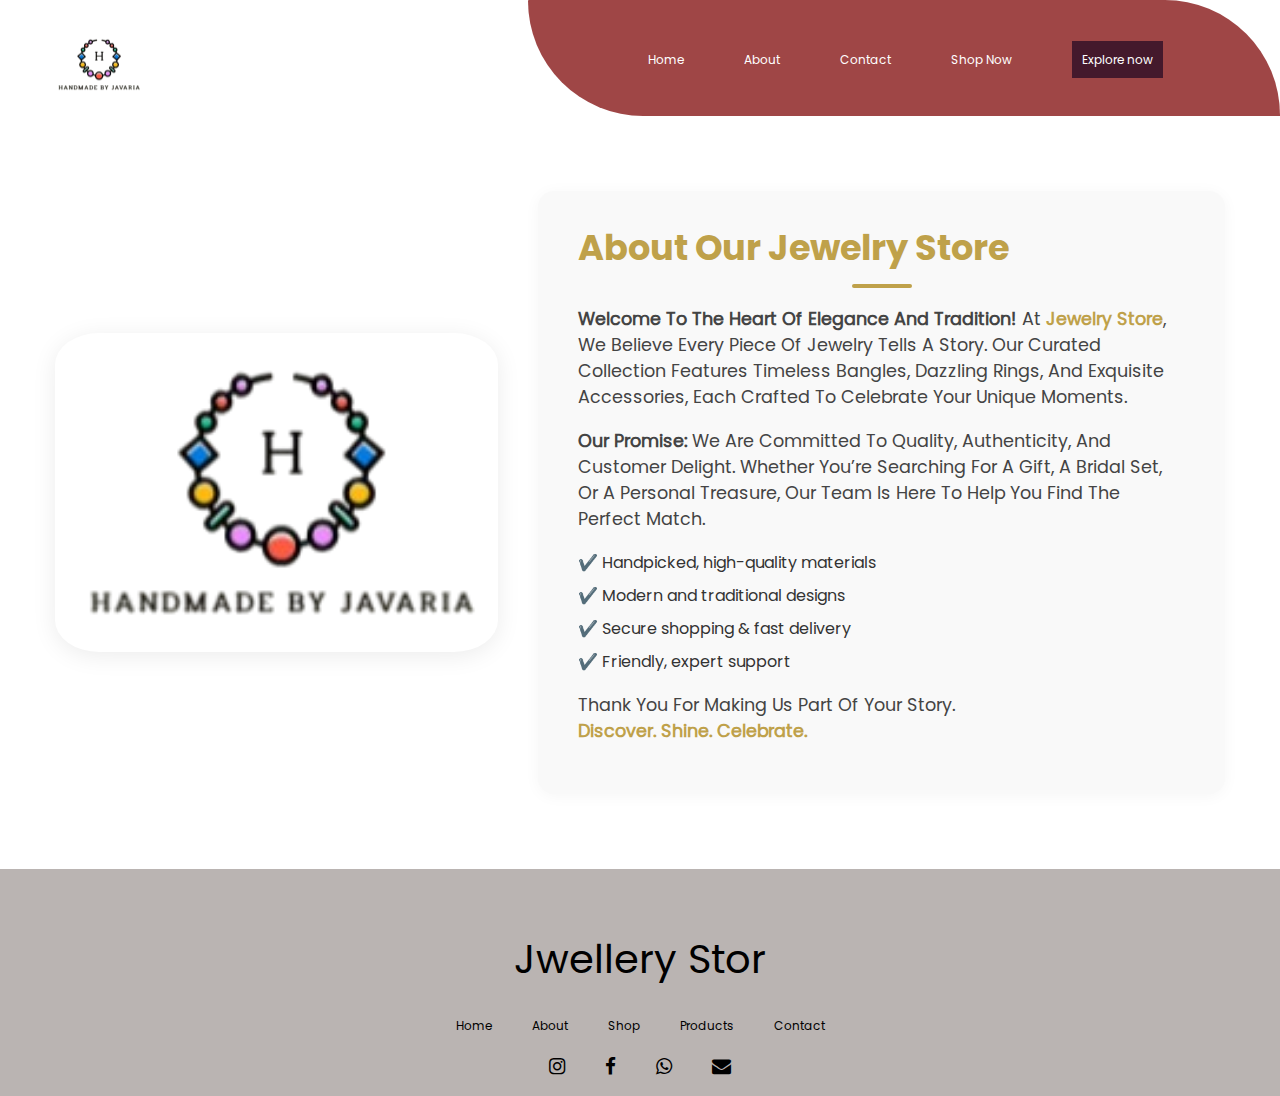
<file: about.html>
<html>
    <head>
        <meta charset="UTF-8">
        <meta name="viewport" content="width=device-width, initial-scale=1.0">
        <meta name="viewport" 
      content="width=device-width, initial-scale=1.0, maximum-scale=1.0, user-scalable=0"/>
        <title>About Us - Jewelry Store</title>
        <link rel="stylesheet" href="css/style.css">
        <link rel="stylesheet" href="css/about.css">
        <link rel="stylesheet"
            href="https://cdnjs.cloudflare.com/ajax/libs/font-awesome/4.7.0/css/font-awesome.min.css">
        <!-- Animate.css CDN -->
        <link rel="stylesheet"
            href="https://cdnjs.cloudflare.com/ajax/libs/animate.css/4.1.1/animate.min.css" />
        <link rel="stylesheet" href="css/responsive.css">

        <link rel="stylesheet"
            href="https://cdnjs.cloudflare.com/ajax/libs/animate.css/4.1.1/animate.min.css" />
    </head>
    <body>
        <header>
            <div class="contain">
                <div class="flexbox">
                    <div class="logo">
                        <div class="col-1">
                            <div class="image">
                                <img src="imgs/logo.png" alt>
                            </div>
                        </div>
                    </div>
                    <div class="col-2">
                        <nav class="flexbox">
                            <ul>
                                <li><a href="index.html">Home</a></li>
                                <li><a href="about.html">About</a></li>
                                <li><a href="contact.html">Contact</a></li>
                                <li><a href="shop.html">Shop Now</a></li>
                                <li><a href="product.html"
                                        class="button">Explore now</a></li>
                                <!-- <li><button>explorn now</button></li> -->
                            </ul>
                            <button class="burger" onclick="openburger()"><img
                                    src="imgs/burger.png" alt></li>
                        </nav>
                    </div>

                </div>
                <div class="links" id="togal">
                    <li><a href="index.html">Home</a></li>
                    <li><a href="about.html">About</a></li>
                    <li><a href="contact.html">Contact</a></li>
                    <li><a href="shop.html">Shop Now</a></li>
                    <li><a href="product.html" class="button">Explore
                            now</a></li>
                </div>
            </header>
            <script>
        function openburger() {
            var x = document.getElementById("togal");
            if (x.style.display === "block") {
                x.style.display = "none";
            } else {
                x.style.display = "block";
            }
        }
    </script>
            <section class="about-section animate__animated animate__fadeInUp">
                <div class="cointain about-flex">
                    <div
                        class="about-img animate__animated animate__fadeInLeft">
                        <img src="imgs/logo.png" alt="Jewelry Store Logo"
                            class="about-logo-img">
                    </div>
                    <div
                        class="about-content animate__animated animate__fadeInRight">
                        <h1 class="about-title">About Our Jewelry Store</h1>
                        <div class="line about-line"></div>
                        <p class="about-intro">
                            <strong>Welcome to the heart of elegance and
                                tradition!</strong> At <span
                                class="about-highlight">Jewelry Store</span>, we
                            believe every piece of jewelry tells a story. Our
                            curated collection features timeless bangles,
                            dazzling rings, and exquisite accessories, each
                            crafted to celebrate your unique moments.
                        </p>
                        <p class="about-promise">
                            <strong>Our Promise:</strong> We are committed to
                            quality, authenticity, and customer delight. Whether
                            you’re searching for a gift, a bridal set, or a
                            personal treasure, our team is here to help you find
                            the perfect match.
                        </p>
                        <ul class="about-list">
                            <li>✔️ Handpicked, high-quality materials</li>
                            <li>✔️ Modern and traditional designs</li>
                            <li>✔️ Secure shopping & fast delivery</li>
                            <li>✔️ Friendly, expert support</li>
                        </ul>
                        <p class="about-thank">
                            Thank you for making us part of your story. <br>
                            <span class="about-highlight">Discover. Shine.
                                Celebrate.</span>
                        </p>
                    </div>
                </div>
            </section>
            <section class="footer">
                <div class="heading">
                    <h1>jwellery stor</h1>
                </div>
                <div class="navlinks">
                    <nav>
                        <ul>
                            <li><a href="index.html">Home</a></li>
                            <li><a href="about.html">About</a></li>
                            <li><a href="shop.html">Shop</a></li>
                            <li><a href="product.html">Products</a></li>
                            <li><a href="contact.html">Contact</a></li>
                        </ul>
                    </nav>
                </div>
                <div class="flexbox">
                    <div class="icons"><a
                            href="https://www.instagram.com/handmade_by_javeria/"><i
                                class="fa fa-instagram"></i></a></div>
                    <div class="icons"><a
                            href="https://www.facebook.com/share/16Jv4zNBcc/"><i
                                class="fa fa-facebook"></i></a></div>
                    <div class="icons"><a href=" https://wa.me/+923470072307"><i
                                class="fa fa-whatsapp"></i></a></div>
                    <div class="icons"><a href="mailto:example@email.com"><i
                                class="fa fa-envelope"></a></i></div>
                </div>
            </section>
        </body>
    </html>
</file>
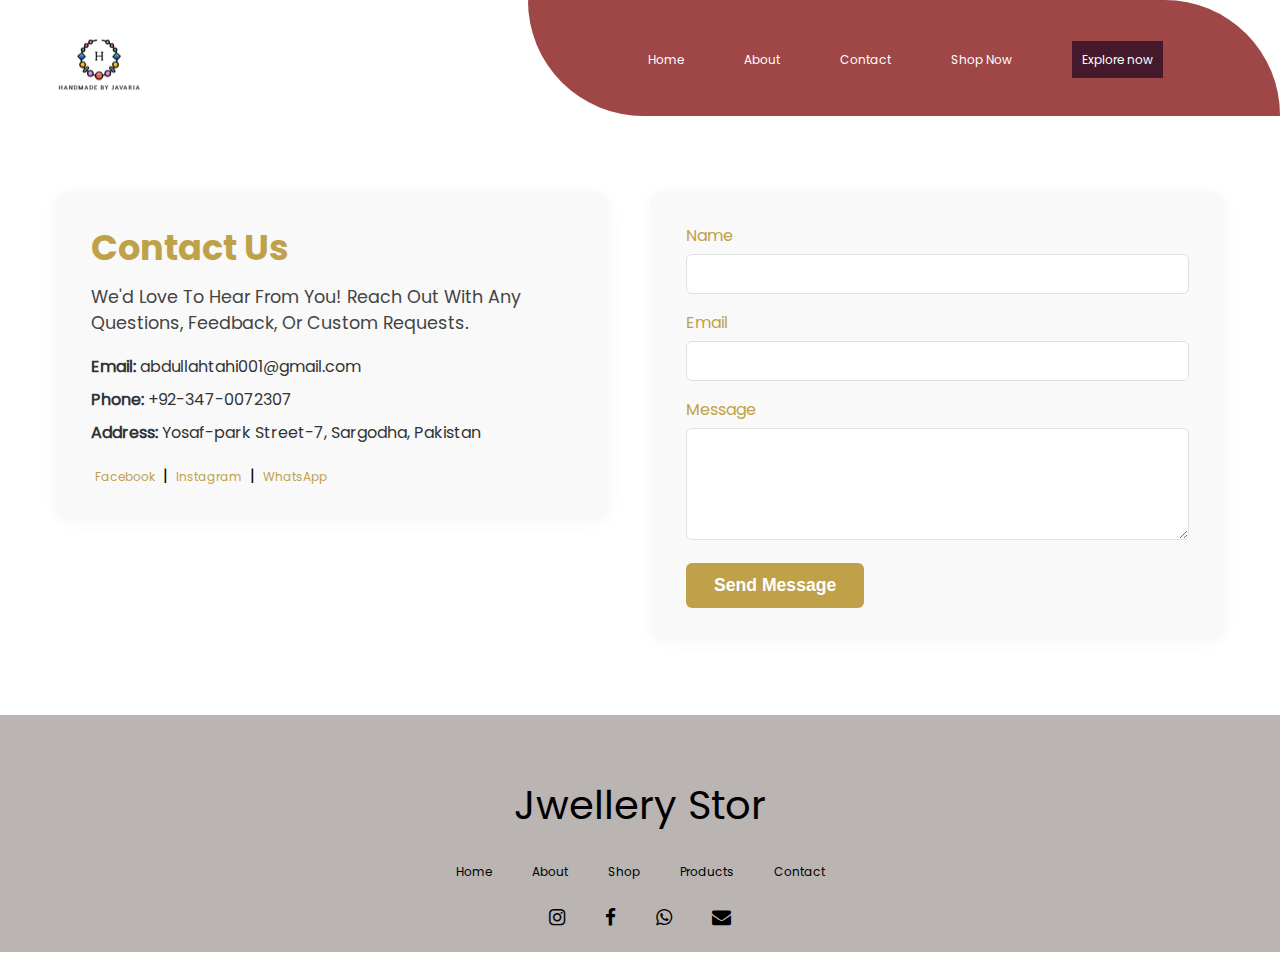
<file: contact.html>
<!DOCTYPE html>
<html lang="en">
<head>
    <meta charset="UTF-8">
    <meta name="viewport" content="width=device-width, initial-scale=1.0">
    <meta name="viewport" 
      content="width=device-width, initial-scale=1.0, maximum-scale=1.0, user-scalable=0"/>
    <title>Contact Us - Jewelry Store</title>
    <link rel="stylesheet" href="css/style.css">
    <link rel="stylesheet" href="css/contect.css">
    
    <link rel="stylesheet" href="css/responsive.css">
           <link rel="stylesheet"
            href="https://cdnjs.cloudflare.com/ajax/libs/font-awesome/4.7.0/css/font-awesome.min.css">
        <!-- Animate.css CDN -->
        <link rel="stylesheet"
            href="https://cdnjs.cloudflare.com/ajax/libs/animate.css/4.1.1/animate.min.css" />
    <link rel="stylesheet" href="https://cdnjs.cloudflare.com/ajax/libs/animate.css/4.1.1/animate.min.css" />
</head>
<body>
     <header>
        <div class="contain">
            <div class="flexbox">
                <div class="logo">
                    <div class="col-1">
                        <div class="image">
                            <img src="imgs/logo.png" alt="">
                        </div>
                    </div>
                </div>
                <div class="col-2">
                    <nav class="flexbox">
                        <ul>
                            <li><a href="index.html">Home</a></li>
                            <li><a href="about.html">About</a></li>
                            <li><a href="contact.html">Contact</a></li>
                            <li><a href="shop.html">Shop Now</a></li>
                            <li><a href="product.html" class="button">Explore now</a></li>
                            <!-- <li><button>explorn now</button></li> -->
                        </ul>
                         <button class="burger" onclick="openburger()"><img src="imgs/burger.png" alt=""></li>
                    </nav>
            </div>
          
        </div>
          <div class="links" id="togal">
                  <li><a href="index.html">Home</a></li>
                            <li><a href="about.html">About</a></li>
                            <li><a href="contact.html">Contact</a></li>
                            <li><a href="shop.html">Shop Now</a></li>
                            <li><a href="product.html" class="button">Explore now</a></li>
            </div>
    </header>
    <script>
        function openburger() {
            var x = document.getElementById("togal");
            if (x.style.display === "block") {
                x.style.display = "none";
            } else {
                x.style.display = "block";
            }
        }
    </script>
    <section class="contact-section animate__animated animate__fadeInUp">
        <div class="cointain contact-flex">
            <div class="contact-info animate__animated animate__fadeInLeft">
                <h1 class="contact-title">Contact Us</h1>
                
                <p class="contact-desc">We'd love to hear from you! Reach out with any questions, feedback, or custom requests.</p>
                <ul class="contact-details">
                    <li><strong>Email:</strong> abdullahtahi001@gmail.com</li>
                    <li><strong>Phone:</strong> +92-347-0072307</li>
                    <li><strong>Address:</strong> Yosaf-park Street-7, Sargodha, Pakistan</li>
                </ul>
                <div class="contact-social">
                    <a href="https://www.facebook.com/share/16Jv4zNBcc/" class="contact-social-link">Facebook</a> |
                    <a href="https://www.instagram.com/handmade_by_javeria/" class="contact-social-link">Instagram</a> |
                    <a href=" https://wa.me/+923470072307" class="contact-social-link">WhatsApp</a>
                </div>
            </div>
            <div class="contact-form-container animate__animated animate__fadeInRight">
                <form class="contact-form" action="https://api.web3forms.com/submit" method="POST">
                        <input type="hidden" name="access_key" value="382064f7-4bd9-4bea-8353-290696ee712c">
                    <label for="name">Name</label>
                    <input type="text" id="name" name="name" required>
                    <label for="email">Email</label>
                    <input type="email" id="email" name="email" required>
                    <label for="message">Message</label>
                    <textarea id="message" name="message" rows="5" required></textarea>
                    <button type="submit" class="contact-btn">Send Message</button>
                </form>
                <script src="https://smtpjs.com/v3/smtp.js"></script>
                <script>
                    function sendEmail() {
                        const name = document.getElementById('name').value;
                        const email = document.getElementById('email').value;
                        const message = document.getElementById('message').value;
                        Email.send({
                            Host: "smtp.gmail.com",
                            Username: "at4105168@gmail.com",
                            Password: "afcr wjuh vzll szig",
                            To: 'abdullahtahi001@gmail.com',
                            From: email,
                            Subject: `New message from ${name}`,
                            Body: `Name: ${name}<br>Email: ${email}<br>Message: ${message}`
                        }).then(
                           
                           message => alert(message)
                    );
                    }
                           
                </script>
            </div>
        </div>
    </section>
       <section class="footer">
            <div class="heading">
                <h1>jwellery stor</h1>
            </div>
            <div class="navlinks">
                <nav>
                    <ul>
                        <li><a href="index.html">Home</a></li>
                        <li><a href="about.html">About</a></li>
                        <li><a href="shop.html">Shop</a></li>
                        <li><a href="product.html">Products</a></li>
                        <li><a href="contact.html">Contact</a></li>
                    </ul>
                </nav>
            </div>
            <div class="flexbox">
                <div class="icons"><a href="https://www.instagram.com/handmade_by_javeria/"><i class="fa fa-instagram"></i></a></div>
                <div class="icons"><a href="https://www.facebook.com/share/16Jv4zNBcc/"><i class="fa fa-facebook"></i></a></div>
                <div class="icons"><a href=" https://wa.me/+923470072307"><i class="fa fa-whatsapp"></i></a></div>
                <div class="icons"><a href="mailto:example@email.com"><i class="fa fa-envelope"></a></i></div>
            </div>
        </section>
</body>
</html>
</file>
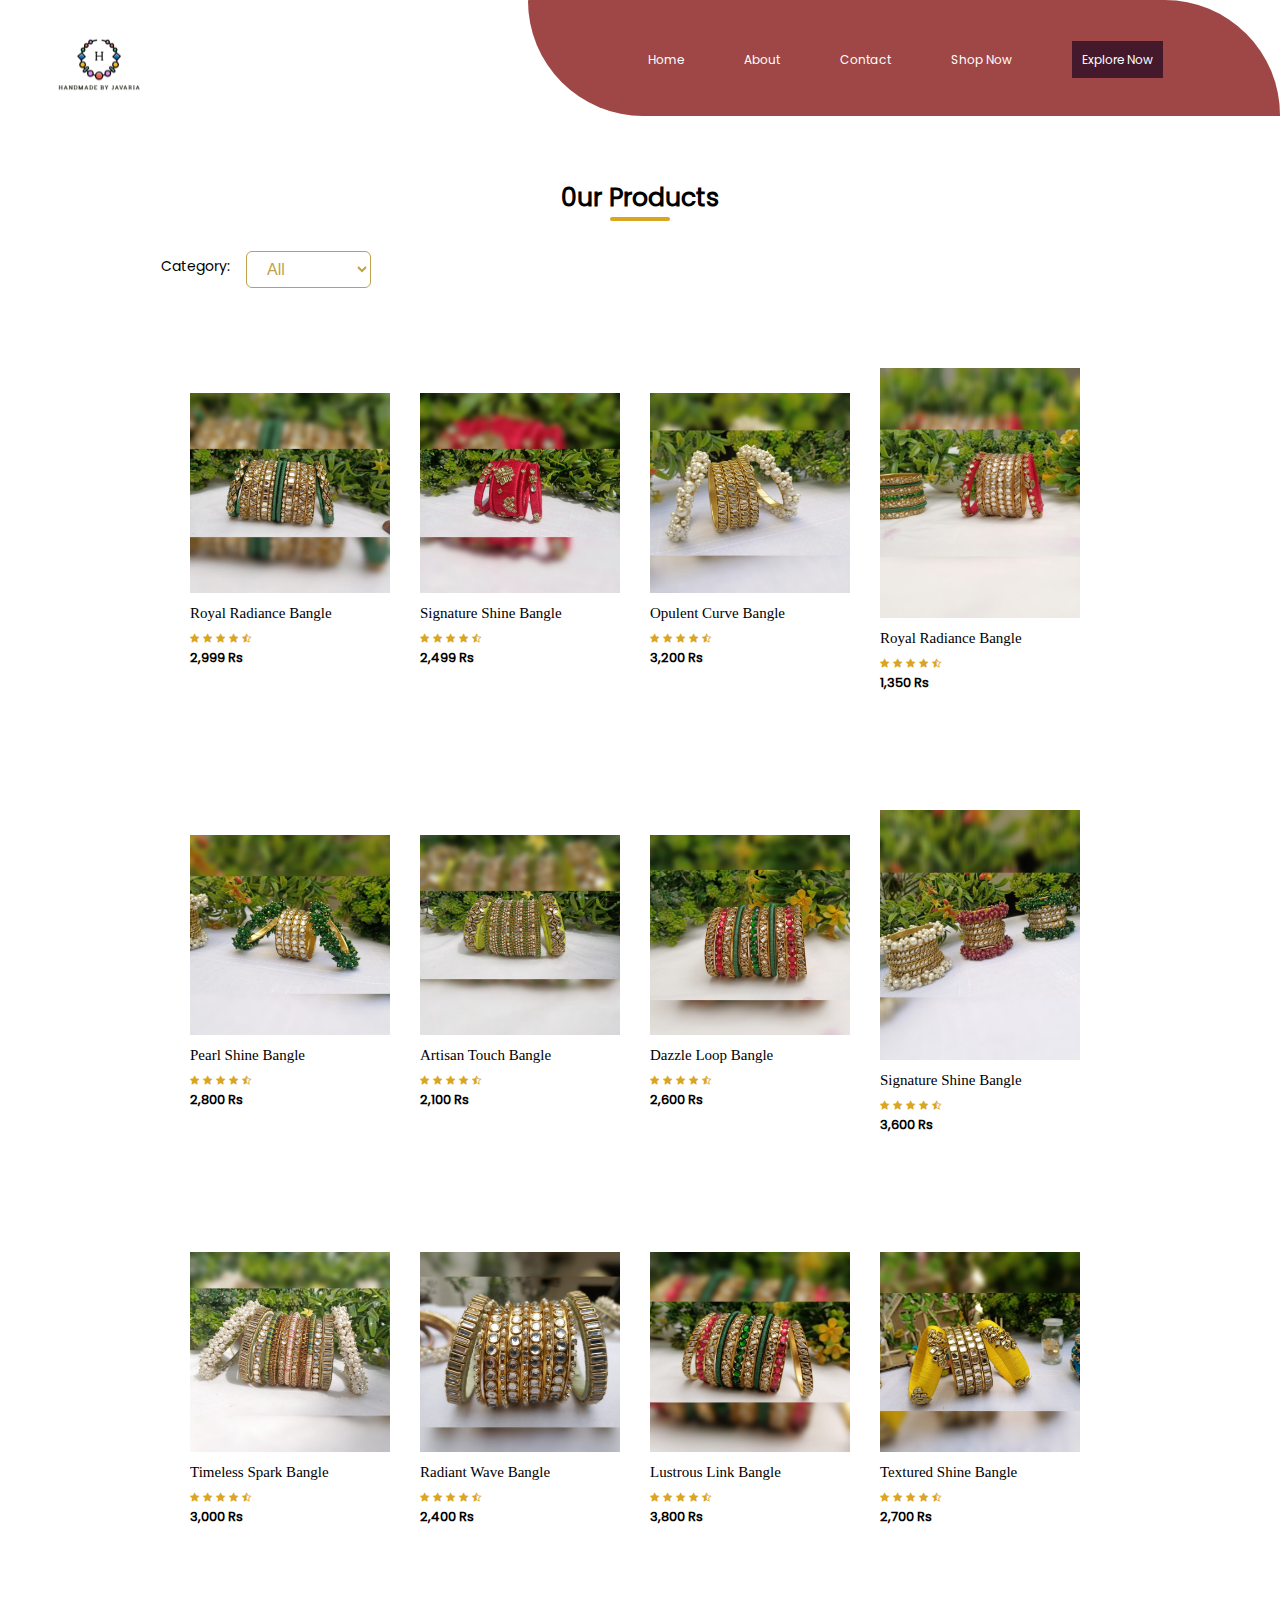
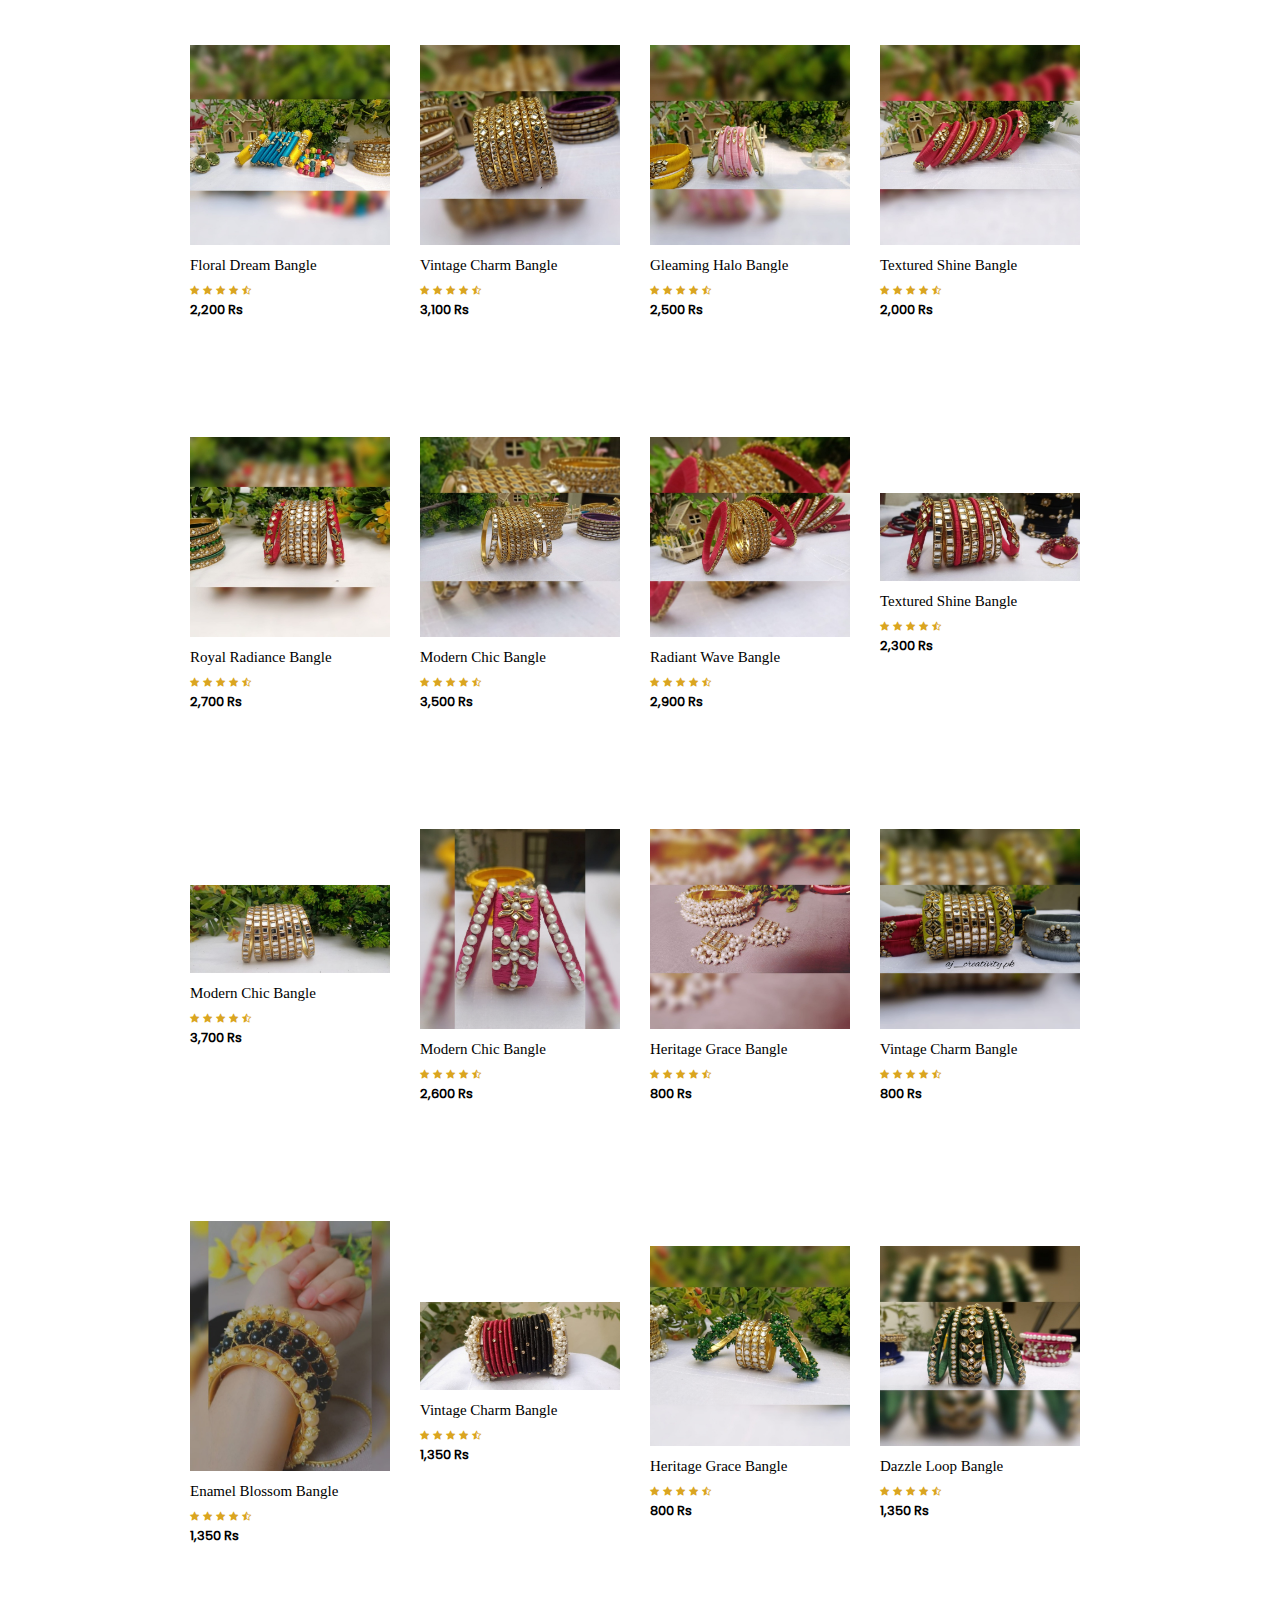
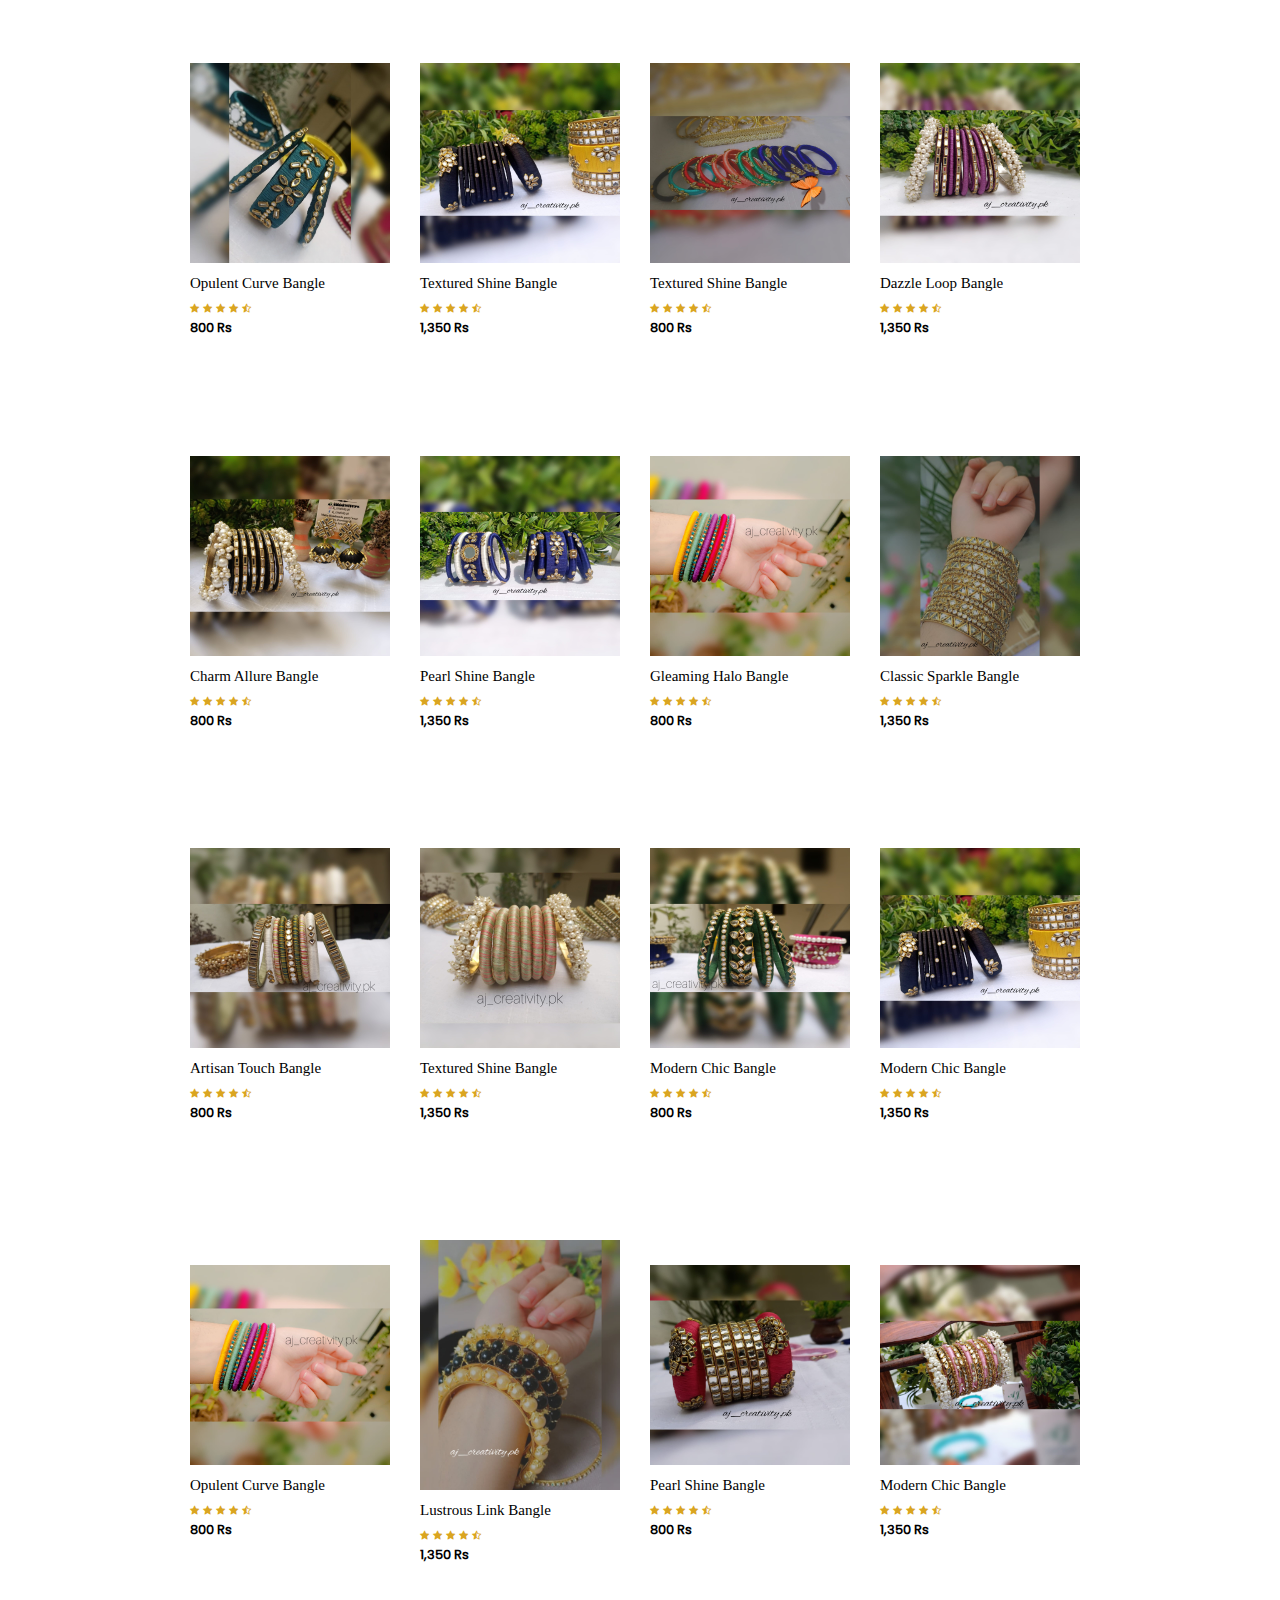
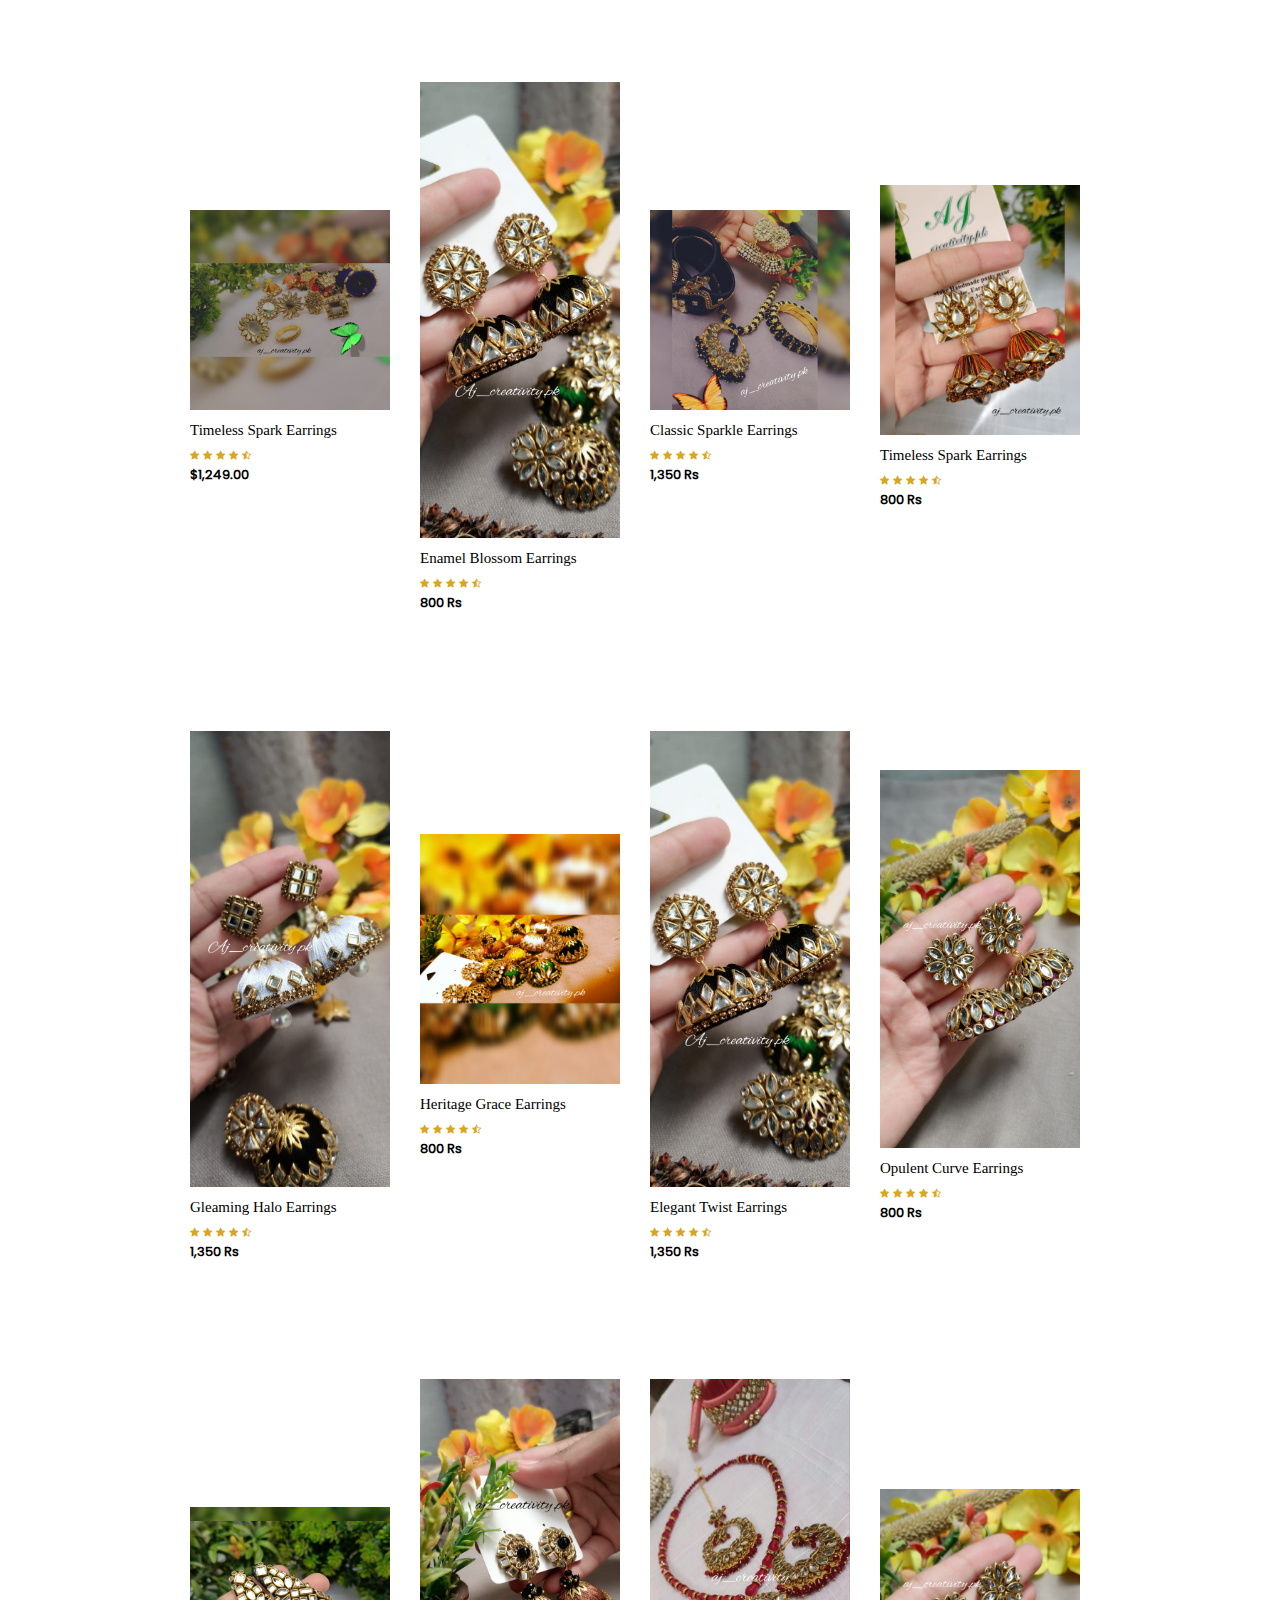
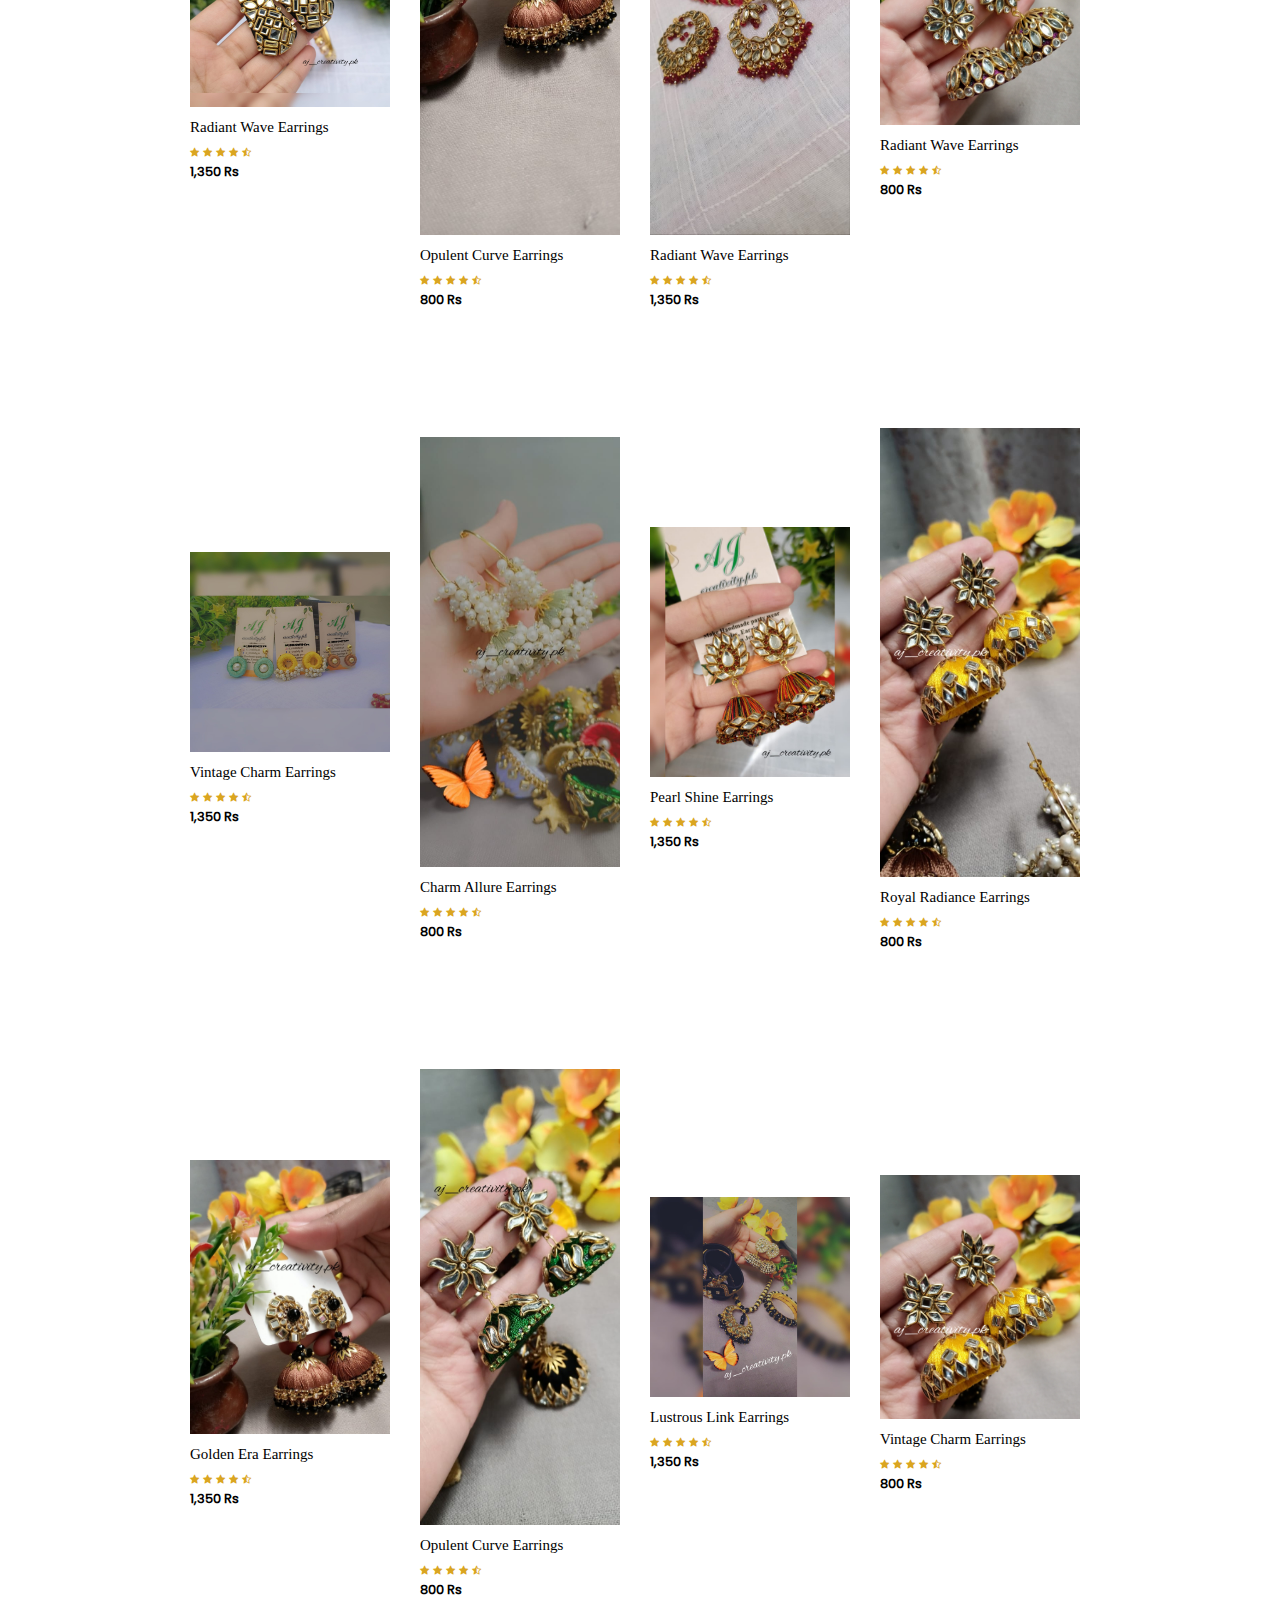
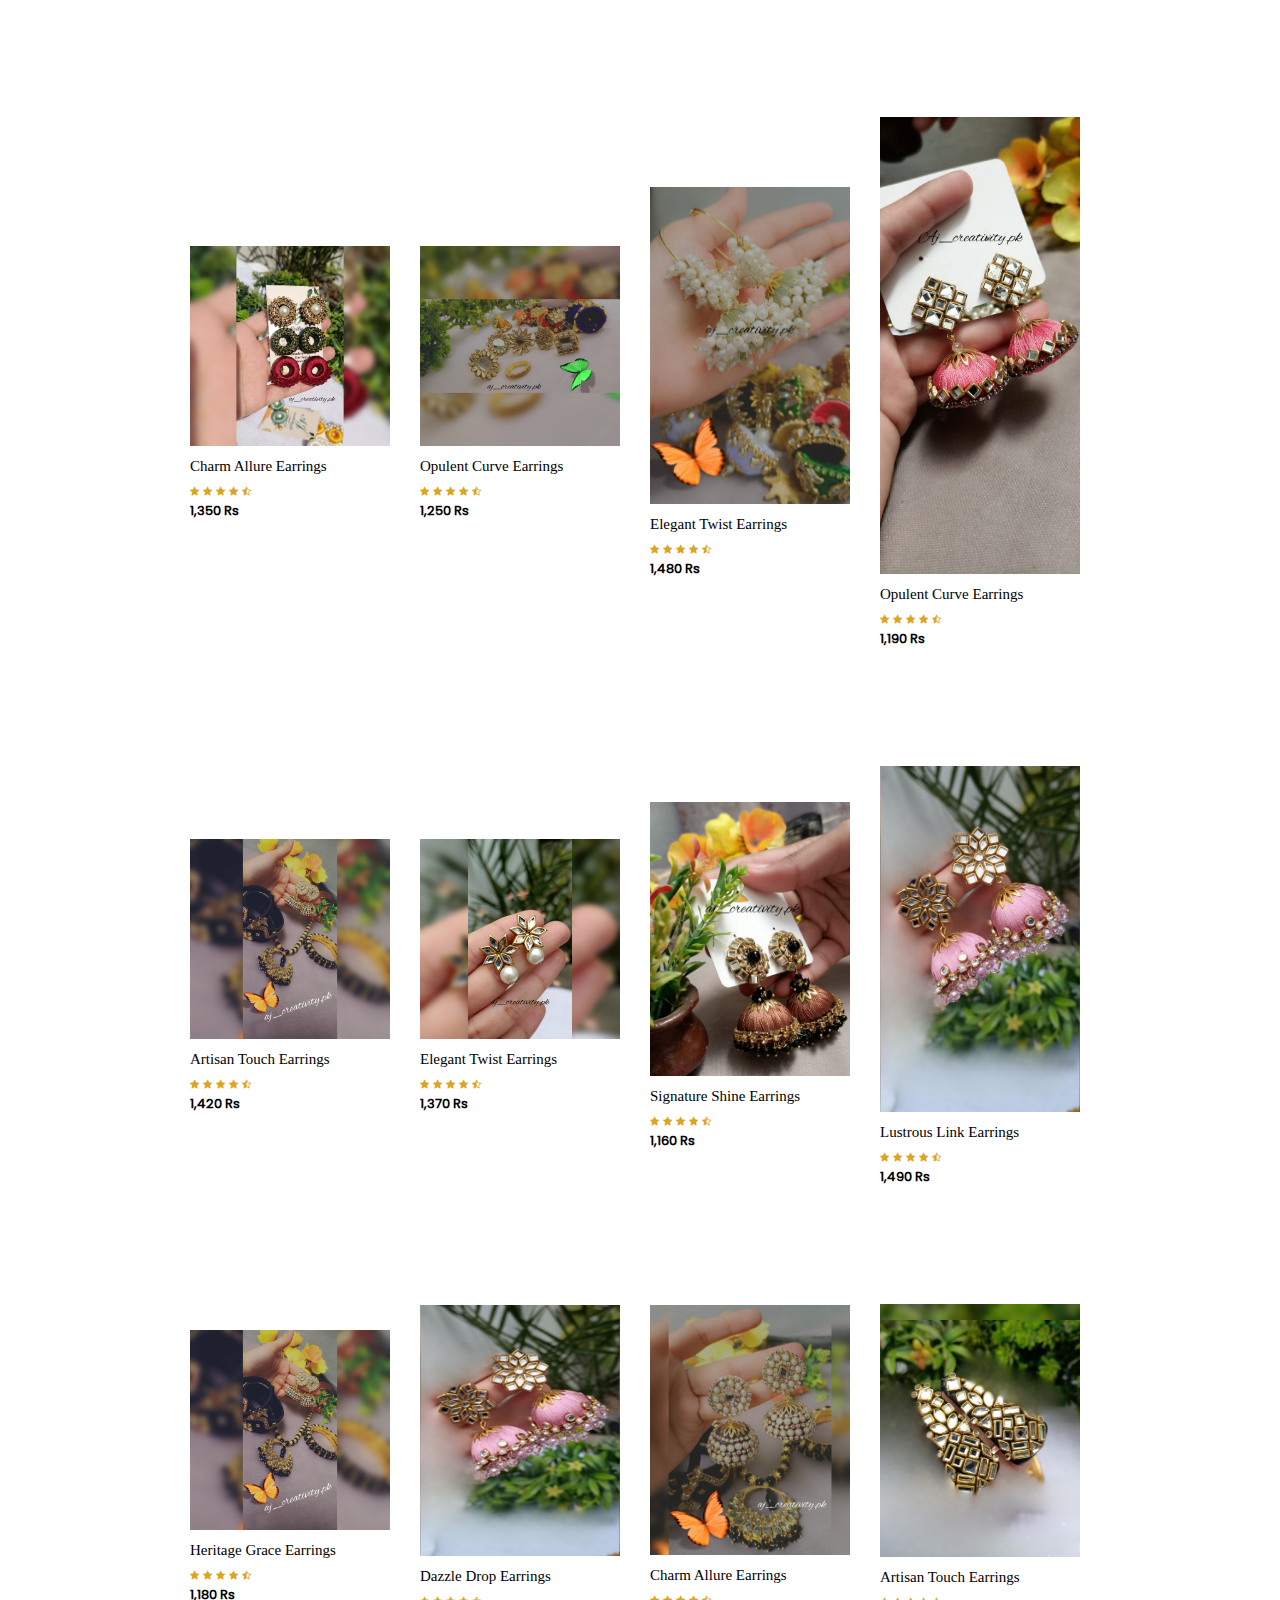
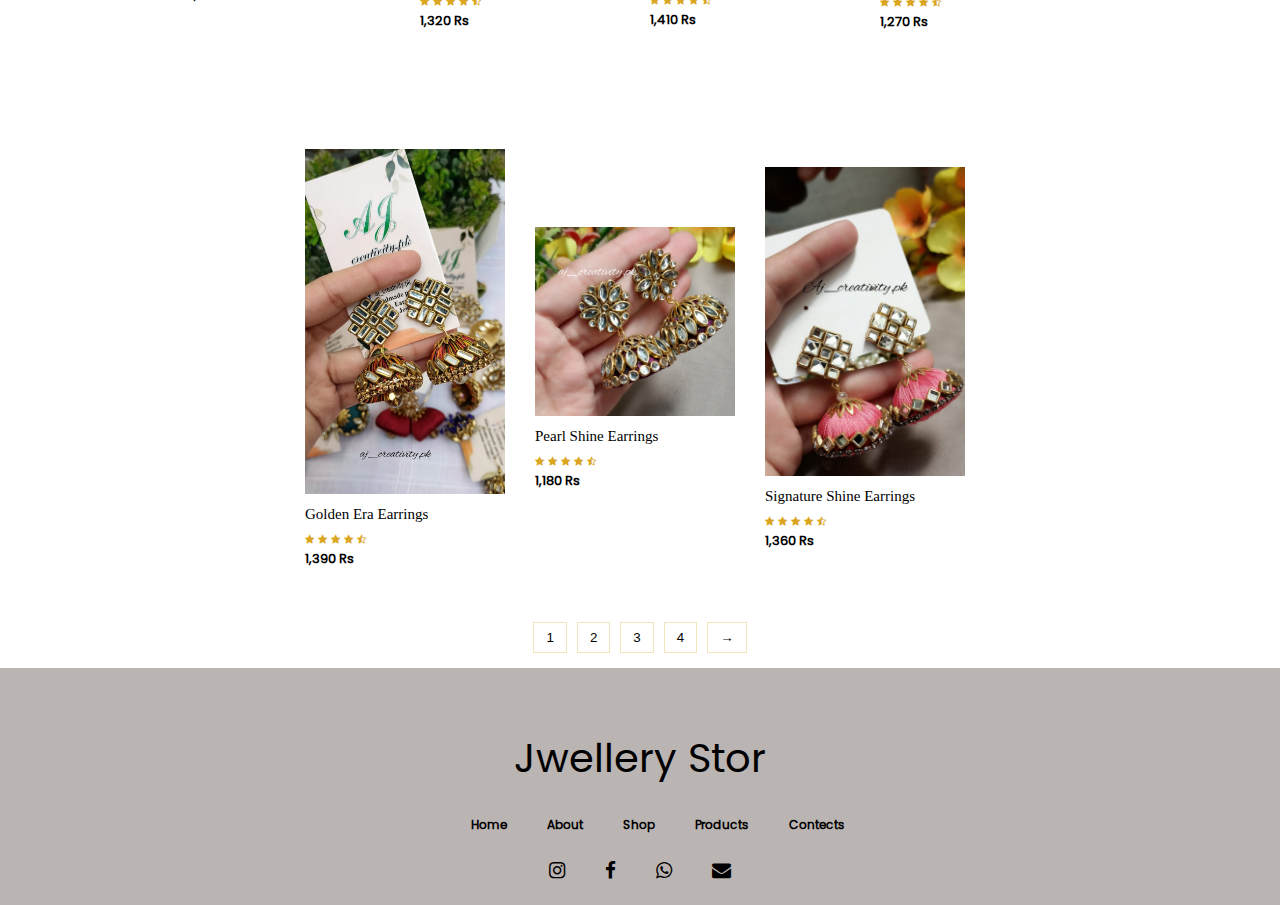
<file: product.html>
<!DOCTYPE html>
<html lang="en">

<head>
<meta charset="UTF-8">
    <meta name="viewport" content="width=device-width, initial-scale=1.0">
<link rel="stylesheet" href="css/style.css">
<link rel="stylesheet" href="css/product.css">
      <link rel="stylesheet"
            href="https://cdnjs.cloudflare.com/ajax/libs/font-awesome/4.7.0/css/font-awesome.min.css">
        <!-- Animate.css CDN -->
        <link rel="stylesheet"
            href="https://cdnjs.cloudflare.com/ajax/libs/animate.css/4.1.1/animate.min.css" />
<link rel="stylesheet" href="css/responsive.css">
<link rel="stylesheet" href="https://cdnjs.cloudflare.com/ajax/libs/font-awesome/4.7.0/css/font-awesome.min.css">
<link rel="stylesheet" href="https://cdnjs.cloudflare.com/ajax/libs/animate.css/4.1.1/animate.min.css" />
<style>
     .navlinks ul li:last-child{
            width: 5%;
        }
</style>
    <title>Products</title>
</head>
   <header>
        <div class="contain">
            <div class="flexbox">
                <div class="logo">
                    <div class="col-1">
                        <div class="image">
                            <img src="imgs/logo.png" alt="">
                        </div>
                    </div>
                </div>
                <div class="col-2">
                    <nav class="flexbox">
                        <ul>
                            <li><a href="index.html">Home</a></li>
                            <li><a href="about.html">About</a></li>
                            <li><a href="contact.html">Contact</a></li>
                            <li><a href="shop.html">Shop Now</a></li>
                            <li><a href="product.html" class="button">Explore now</a></li>
                            <!-- <li><button>explorn now</button></li> -->
                        </ul>
                         <button class="burger" onclick="openburger()"><img src="imgs/burger.png" alt=""></li>
                    </nav>
            </div>
          
        </div>
          <div class="links" id="togal">
                  <li><a href="index.html">Home</a></li>
                            <li><a href="about.html">About</a></li>
                            <li><a href="contact.html">Contact</a></li>
                            <li><a href="shop.html">Shop Now</a></li>
                            <li><a href="product.html" class="button">Explore now</a></li>
            </div>
    </header>
    <script>
        function openburger() {
            var x = document.getElementById("togal");
            if (x.style.display === "block") {
                x.style.display = "none";
            } else {
                x.style.display = "block";
            }
        }
    </script>
<body>
    <section class="product product-1 shop-section animate__animated animate__fadeInUp">
            <div class="cointain">
            <div class="heading">
                <div class="h1">
                    <strong>0ur Products</h1>
                </div>
            </div>
            <div class="line"></div>
           
            <div class="category-filter">
                <label for="categorySelect" class="category-label">Category:</label>
                <select id="categorySelect" class="category-select">
                    <option value="all">All</option>
                    <option value="bangle">Bangles</option>
                    <option value="earring">Ear Rings</option>
                </select>
            </div>
            <div  class="shop-grid" id="productList">
               <div class="sec-1 animate__animated animate__fadeInRight" data-anim="animate__fadeInRight" data-category="gold">
                    <div class="image" id="image-2" >
                        <img src="imgs/s1.jpg" alt="">
                    </div>
                    <div class="text">
                        <h4>Royal Radiance</h4>
                    </div>
                    <div class="fonts">
                        <i class="fa fa-star" aria-hidden="true"></i>
                        <i class="fa fa-star" aria-hidden="true"></i>
                        <i class="fa fa-star" aria-hidden="true"></i>
                        <i class="fa fa-star" aria-hidden="true"></i>
                        <i class="fa fa-star-half-o"></i>
                    </div>
                    <div class="price">
                        <h6>2,999 Rs</h6>
                    </div>
                </div>
               <div class="sec-1 animate__animated animate__fadeInRight" data-anim="animate__fadeInRight" data-category="gold">
                    <div class="image">
                        <img src="imgs/s2.jpg" alt="">
                    </div>
                    <div class="text">
                        <h4>Timeless Spark</h4>
                    </div>
                    <div class="fonts">
                        <i class="fa fa-star" aria-hidden="true"></i>
                        <i class="fa fa-star" aria-hidden="true"></i>
                        <i class="fa fa-star" aria-hidden="true"></i>
                        <i class="fa fa-star" aria-hidden="true"></i>
                        <i class="fa fa-star-half-o"></i>
                    </div>
                    <div class="price">
                        <h6>2,499 Rs</h6>
                    </div>
                </div>
               <div class="sec-1 animate__animated animate__fadeInRight" data-anim="animate__fadeInRight" data-category="gold">
                    <div class="image">
                        <img src="imgs/s3.jpg" alt="">
                    </div>
                    <div class="text">
                        <h4>Heritage Grace</h4>
                    </div>
                    <div class="fonts">
                        <i class="fa fa-star" aria-hidden="true"></i>
                        <i class="fa fa-star" aria-hidden="true"></i>
                        <i class="fa fa-star" aria-hidden="true"></i>
                        <i class="fa fa-star" aria-hidden="true"></i>
                        <i class="fa fa-star-half-o"></i>
                    </div>
                    <div class="price">
                        <h6>3,200 Rs</h6>
                    </div>
                </div>
               <div class="sec-1 animate__animated animate__fadeInRight" data-anim="animate__fadeInRight" data-category="gold">
                    <div class="image">
                        <img src="imgs/s13.jpg" alt="">
                    </div>
                    <div class="text">
                        <h4>Charm Allure</h4>
                    </div>
                    <div class="fonts">
                        <i class="fa fa-star" aria-hidden="true"></i>
                        <i class="fa fa-star" aria-hidden="true"></i>
                        <i class="fa fa-star" aria-hidden="true"></i>
                        <i class="fa fa-star" aria-hidden="true"></i>
                        <i class="fa fa-star-half-o"></i>
                    </div>
                    <div class="price">
                        <h6>1,350 Rs</h6>
                    </div>
                </div>
               <div class="sec-1 animate__animated animate__fadeInRight" data-anim="animate__fadeInRight" data-category="gold">
                    <div class="image">
                        <img src="imgs/s5.jpg" alt="">
                    </div>
                    <div class="text">
                        <h4>Floral Dream</h4>
                    </div>
                    <div class="fonts">
                        <i class="fa fa-star" aria-hidden="true"></i>
                        <i class="fa fa-star" aria-hidden="true"></i>
                        <i class="fa fa-star" aria-hidden="true"></i>
                        <i class="fa fa-star" aria-hidden="true"></i>
                        <i class="fa fa-star-half-o"></i>
                    </div>
                    <div class="price">
                        <h6>2,800 Rs</h6>
                    </div>
                </div>
               <div class="sec-1 animate__animated animate__fadeInRight" data-anim="animate__fadeInRight" data-category="gold">
                    <div class="image">
                        <img src="imgs/s6.jpg" alt="">
                    </div>
                    <div class="text">
                        <h4>Artisan Touch</h4>
                    </div>
                    <div class="fonts">
                        <i class="fa fa-star" aria-hidden="true"></i>
                        <i class="fa fa-star" aria-hidden="true"></i>
                        <i class="fa fa-star" aria-hidden="true"></i>
                        <i class="fa fa-star" aria-hidden="true"></i>
                        <i class="fa fa-star-half-o"></i>
                    </div>
                    <div class="price">
                        <h6>2,100 Rs</h6>
                    </div>
                </div>
               <div class="sec-1 animate__animated animate__fadeInRight" data-anim="animate__fadeInRight" data-category="gold">
                    <div class="image">
                        <img src="imgs/s7.jpg" alt="">
                    </div>
                    <div class="text">
                        <h4>Enamel Blossom</h4>
                    </div>
                    <div class="fonts">
                        <i class="fa fa-star" aria-hidden="true"></i>
                        <i class="fa fa-star" aria-hidden="true"></i>
                        <i class="fa fa-star" aria-hidden="true"></i>
                        <i class="fa fa-star" aria-hidden="true"></i>
                        <i class="fa fa-star-half-o"></i>
                    </div>
                    <div class="price">
                        <h6>2,600 Rs</h6>
                    </div>
                </div>
               <div class="sec-1 animate__animated animate__fadeInRight" data-anim="animate__fadeInRight" data-category="gold">
                    <div class="image">
                        <img src="imgs/s8.jpg" alt="">
                    </div>
                    <div class="text">
                        <h4>Textured Shine</h4>
                    </div>
                    <div class="fonts">
                        <i class="fa fa-star" aria-hidden="true"></i>
                        <i class="fa fa-star" aria-hidden="true"></i>
                        <i class="fa fa-star" aria-hidden="true"></i>
                        <i class="fa fa-star" aria-hidden="true"></i>
                        <i class="fa fa-star-half-o"></i>
                    </div>
                    <div class="price">
                        <h6>3,600 Rs</h6>
                    </div>
                </div>
               <div class="sec-1 animate__animated animate__fadeInRight" data-anim="animate__fadeInRight" data-category="gold">
                    <div class="image">
                        <img src="imgs/s9.jpg" alt="">
                    </div>
                    <div class="text">
                        <h4>Signature Shine</h4>
                    </div>
                    <div class="fonts">
                        <i class="fa fa-star" aria-hidden="true"></i>
                        <i class="fa fa-star" aria-hidden="true"></i>
                        <i class="fa fa-star" aria-hidden="true"></i>
                        <i class="fa fa-star" aria-hidden="true"></i>
                        <i class="fa fa-star-half-o"></i>
                    </div>
                    <div class="price">
                        <h6>3,000 Rs</h6>
                    </div>
                </div>
               <div class="sec-1 animate__animated animate__fadeInRight" data-anim="animate__fadeInRight" data-category="gold">
                    <div class="image">
                        <img src="imgs/s10.jpg" alt="">
                    </div>
                    <div class="text">
                        <h4>Modern Chic</h4>
                    </div>
                    <div class="fonts">
                        <i class="fa fa-star" aria-hidden="true"></i>
                        <i class="fa fa-star" aria-hidden="true"></i>
                        <i class="fa fa-star" aria-hidden="true"></i>
                        <i class="fa fa-star" aria-hidden="true"></i>
                        <i class="fa fa-star-half-o"></i>
                    </div>
                    <div class="price">
                        <h6>2,400 Rs</h6>
                    </div>
                </div>
                 <div class="sec-1 animate__animated animate__fadeInRight" data-anim="animate__fadeInRight">
                    <div class="image">
                        <img src="imgs/s11.jpg" alt="">
                    </div>
                    <div class="text">
                        <h4>Oxidized Silver Bangle</h4>
                    </div>
                    <div class="fonts">
                        <i class="fa fa-star" aria-hidden="true"></i>
                        <i class="fa fa-star" aria-hidden="true"></i>
                        <i class="fa fa-star" aria-hidden="true"></i>
                        <i class="fa fa-star" aria-hidden="true"></i>
                        <i class="fa fa-star-half-o"></i>
                    </div>
                    <div class="price">
                        <h6>3,800 Rs</h6>
                    </div>
                </div>
                 <div class="sec-1 animate__animated animate__fadeInRight" data-anim="animate__fadeInRight">
                    <div class="image">
                        <img src="imgs/s12.jpg" alt="">
                    </div>
                    <div class="text">
                        <h4>Elegant Pearl Bangle</h4>
                    </div>
                    <div class="fonts">
                        <i class="fa fa-star" aria-hidden="true"></i>
                        <i class="fa fa-star" aria-hidden="true"></i>
                        <i class="fa fa-star" aria-hidden="true"></i>
                        <i class="fa fa-star" aria-hidden="true"></i>
                        <i class="fa fa-star-half-o"></i>
                    </div>
                    <div class="price">
                        <h6>2,700 Rs</h6>
                    </div>
                </div>
                 <div class="sec-1 animate__animated animate__fadeInRight" data-anim="animate__fadeInRight">
                    <div class="image">
                        <img src="imgs/s14.jpg" alt="">
                    </div>
                    <div class="text">
                        <h4>Designer Cuff Bangle</h4>
                    </div>
                    <div class="fonts">
                        <i class="fa fa-star" aria-hidden="true"></i>
                        <i class="fa fa-star" aria-hidden="true"></i>
                        <i class="fa fa-star" aria-hidden="true"></i>
                        <i class="fa fa-star" aria-hidden="true"></i>
                        <i class="fa fa-star-half-o"></i>
                    </div>
                    <div class="price">
                        <h6>2,200 Rs</h6>
                    </div>
                </div>
                 <div class="sec-1 animate__animated animate__fadeInRight" data-anim="animate__fadeInRight">
                    <div class="image">
                        <img src="imgs/s15.jpg" alt="">
                    </div>
                    <div class="text">
                        <h4>Traditional Punjabi Kada</h4>
                    </div>
                    <div class="fonts">
                        <i class="fa fa-star" aria-hidden="true"></i>
                        <i class="fa fa-star" aria-hidden="true"></i>
                        <i class="fa fa-star" aria-hidden="true"></i>
                        <i class="fa fa-star" aria-hidden="true"></i>
                        <i class="fa fa-star-half-o"></i>
                    </div>
                    <div class="price">
                        <h6>3,100 Rs</h6>
                    </div>
                </div>
                 <div class="sec-1 animate__animated animate__fadeInRight" data-anim="animate__fadeInRight">
                    <div class="image">
                        <img src="imgs/s16.jpg" alt="">
                    </div>
                    <div class="text">
                        <h4>Ruby Stone Bangle</h4>
                    </div>
                    <div class="fonts">
                        <i class="fa fa-star" aria-hidden="true"></i>
                        <i class="fa fa-star" aria-hidden="true"></i>
                        <i class="fa fa-star" aria-hidden="true"></i>
                        <i class="fa fa-star" aria-hidden="true"></i>
                        <i class="fa fa-star-half-o"></i>
                    </div>
                    <div class="price">
                        <h6>2,500 Rs</h6>
                    </div>
                </div>
                 <div class="sec-1 animate__animated animate__fadeInRight" data-anim="animate__fadeInRight">
                    <div class="image">
                        <img src="imgs/s17.jpg" alt="">
                    </div>
                    <div class="text">
                        <h4>Emerald Bangle</h4>
                    </div>
                    <div class="fonts">
                        <i class="fa fa-star" aria-hidden="true"></i>
                        <i class="fa fa-star" aria-hidden="true"></i>
                        <i class="fa fa-star" aria-hidden="true"></i>
                        <i class="fa fa-star" aria-hidden="true"></i>
                        <i class="fa fa-star-half-o"></i>
                    </div>
                    <div class="price">
                        <h6>2,000 Rs</h6>
                    </div>
                </div>
                 <div class="sec-1 animate__animated animate__fadeInRight" data-anim="animate__fadeInRight">
                    <div class="image">
                        <img src="imgs/s18.jpg" alt="">
                    </div>
                    <div class="text">
                        <h4>Multi-Color Bangle Set</h4>
                    </div>
                    <div class="fonts">
                        <i class="fa fa-star" aria-hidden="true"></i>
                        <i class="fa fa-star" aria-hidden="true"></i>
                        <i class="fa fa-star" aria-hidden="true"></i>
                        <i class="fa fa-star" aria-hidden="true"></i>
                        <i class="fa fa-star-half-o"></i>
                    </div>
                    <div class="price">
                        <h6>2,700 Rs</h6>
                    </div>
                </div>
                 <div class="sec-1 animate__animated animate__fadeInRight" data-anim="animate__fadeInRight">
                    <div class="image">
                        <img src="imgs/s19.jpg" alt="">
                    </div>
                    <div class="text">
                        <h4>Simple Gold Bangle</h4>
                    </div>
                    <div class="fonts">
                        <i class="fa fa-star" aria-hidden="true"></i>
                        <i class="fa fa-star" aria-hidden="true"></i>
                        <i class="fa fa-star" aria-hidden="true"></i>
                        <i class="fa fa-star" aria-hidden="true"></i>
                        <i class="fa fa-star-half-o"></i>
                    </div>
                    <div class="price">
                        <h6>3,500 Rs</h6>
                    </div>
                </div>
                 <div class="sec-1 animate__animated animate__fadeInRight" data-anim="animate__fadeInRight">
                    <div class="image">
                        <img src="imgs/s20.jpg" alt="">
                    </div>
                    <div class="text">
                        <h4>Adjustable Open Bangle</h4>
                    </div>
                    <div class="fonts">
                        <i class="fa fa-star" aria-hidden="true"></i>
                        <i class="fa fa-star" aria-hidden="true"></i>
                        <i class="fa fa-star" aria-hidden="true"></i>
                        <i class="fa fa-star" aria-hidden="true"></i>
                        <i class="fa fa-star-half-o"></i>
                    </div>
                    <div class="price">
                        <h6>2,900 Rs</h6>
                    </div>
                </div>
                 <div class="sec-1 animate__animated animate__fadeInRight" data-anim="animate__fadeInRight">
                    <div class="image">
                        <img src="imgs/s21.jpg" alt="">
                    </div>
                    <div class="text">
                        <h4>Kids Fancy Bangle</h4>
                    </div>
                    <div class="fonts">
                        <i class="fa fa-star" aria-hidden="true"></i>
                        <i class="fa fa-star" aria-hidden="true"></i>
                        <i class="fa fa-star" aria-hidden="true"></i>
                        <i class="fa fa-star" aria-hidden="true"></i>
                        <i class="fa fa-star-half-o"></i>
                    </div>
                    <div class="price">
                        <h6>2,300 Rs</h6>
                    </div>
                </div>
                 <div class="sec-1 animate__animated animate__fadeInRight" data-anim="animate__fadeInRight">
                    <div class="image">
                        <img src="imgs/s22.jpg" alt="">
                    </div>
                    <div class="text">
                        <h4>Bridal Chura Set</h4>
                    </div>
                    <div class="fonts">
                        <i class="fa fa-star" aria-hidden="true"></i>
                        <i class="fa fa-star" aria-hidden="true"></i>
                        <i class="fa fa-star" aria-hidden="true"></i>
                        <i class="fa fa-star" aria-hidden="true"></i>
                        <i class="fa fa-star-half-o"></i>
                    </div>
                    <div class="price">
                        <h6>3,700 Rs</h6>
                    </div>
                </div>
                 <div class="sec-1 animate__animated animate__fadeInRight" data-anim="animate__fadeInRight">
                    <div class="image">
                        <img src="imgs/s23.jpg" alt="">
                    </div>
                    <div class="text">
                        <h4>Crystal Bangle</h4>
                    </div>
                    <div class="fonts">
                        <i class="fa fa-star" aria-hidden="true"></i>
                        <i class="fa fa-star" aria-hidden="true"></i>
                        <i class="fa fa-star" aria-hidden="true"></i>
                        <i class="fa fa-star" aria-hidden="true"></i>
                        <i class="fa fa-star-half-o"></i>
                    </div>
                    <div class="price">
                        <h6>2,600 Rs</h6>
                    </div>
                </div>
                 <div class="sec-1 animate__animated animate__fadeInRight" data-anim="animate__fadeInRight">
                    <div class="image">
                        <img src="imgs/s24.jpg" alt="">
                    </div>
                    <div class="text">
                        <h4>Designer Kada</h4>
                    </div>
                    <div class="fonts">
                        <i class="fa fa-star" aria-hidden="true"></i>
                        <i class="fa fa-star" aria-hidden="true"></i>
                        <i class="fa fa-star" aria-hidden="true"></i>
                        <i class="fa fa-star" aria-hidden="true"></i>
                        <i class="fa fa-star-half-o"></i>
                    </div>
                    <div class="price">
                        <h6>800 Rs</h6>
                    </div>
                </div>
                 <div class="sec-1 animate__animated animate__fadeInRight" data-anim="animate__fadeInRight">
                    <div class="image">
                        <img src="imgs/s25.jpg" alt="">
                    </div>
                    <div class="text">
                        <h4>Traditional Rajwadi Bangle</h4>
                    </div>
                    <div class="fonts">
                        <i class="fa fa-star" aria-hidden="true"></i>
                        <i class="fa fa-star" aria-hidden="true"></i>
                        <i class="fa fa-star" aria-hidden="true"></i>
                        <i class="fa fa-star" aria-hidden="true"></i>
                        <i class="fa fa-star-half-o"></i>
                    </div>
                    <div class="price">
                        <h6>800 Rs</h6>
                    </div>
                </div>
                 <div class="sec-1 animate__animated animate__fadeInRight" data-anim="animate__fadeInRight">
                    <div class="image">
                        <img src="imgs/s26.jpg" alt="">
                    </div>
                    <div class="text">
                        <h4>American Diamond Bangle</h4>
                    </div>
                    <div class="fonts">
                        <i class="fa fa-star" aria-hidden="true"></i>
                        <i class="fa fa-star" aria-hidden="true"></i>
                        <i class="fa fa-star" aria-hidden="true"></i>
                        <i class="fa fa-star" aria-hidden="true"></i>
                        <i class="fa fa-star-half-o"></i>
                    </div>
                    <div class="price">
                        <h6>1,350 Rs</h6>
                    </div>
                </div>
                 <div class="sec-1 animate__animated animate__fadeInRight" data-anim="animate__fadeInRight">
                    <div class="image">
                        <img src="imgs/s27.jpg" alt="">
                    </div>
                    <div class="text">
                        <h4>Ethnic Gold Bangle</h4>
                    </div>
                    <div class="fonts">
                        <i class="fa fa-star" aria-hidden="true"></i>
                        <i class="fa fa-star" aria-hidden="true"></i>
                        <i class="fa fa-star" aria-hidden="true"></i>
                        <i class="fa fa-star" aria-hidden="true"></i>
                        <i class="fa fa-star-half-o"></i>
                    </div>
                    <div class="price">
                        <h6>1,350 Rs</h6>
                    </div>
                </div>
                 <div class="sec-1 animate__animated animate__fadeInRight" data-anim="animate__fadeInRight">
                    <div class="image">
                        <img src="imgs/s28.jpg" alt="">
                    </div>
                    <div class="text">
                        <h4>Modern Sleek Bangle</h4>
                    </div>
                    <div class="fonts">
                        <i class="fa fa-star" aria-hidden="true"></i>
                        <i class="fa fa-star" aria-hidden="true"></i>
                        <i class="fa fa-star" aria-hidden="true"></i>
                        <i class="fa fa-star" aria-hidden="true"></i>
                        <i class="fa fa-star-half-o"></i>
                    </div>
                    <div class="price">
                        <h6>800 Rs</h6>
                    </div>
                </div>
                 <div class="sec-1 animate__animated animate__fadeInRight" data-anim="animate__fadeInRight">
                    <div class="image">
                        <img src="imgs/s29.jpg" alt="">
                    </div>
                    <div class="text">
                        <h4>Designer Stone Bangle</h4>
                    </div>
                    <div class="fonts">
                        <i class="fa fa-star" aria-hidden="true"></i>
                        <i class="fa fa-star" aria-hidden="true"></i>
                        <i class="fa fa-star" aria-hidden="true"></i>
                        <i class="fa fa-star" aria-hidden="true"></i>
                        <i class="fa fa-star-half-o"></i>
                    </div>
                    <div class="price">
                        <h6>1,350 Rs</h6>
                    </div>
                </div>
                 <div class="sec-1 animate__animated animate__fadeInRight" data-anim="animate__fadeInRight">
                    <div class="image">
                        <img src="imgs/s30.jpg" alt="">
                    </div>
                    <div class="text">
                        <h4>Classic Silver Kada</h4>
                    </div>
                    <div class="fonts">
                        <i class="fa fa-star" aria-hidden="true"></i>
                        <i class="fa fa-star" aria-hidden="true"></i>
                        <i class="fa fa-star" aria-hidden="true"></i>
                        <i class="fa fa-star" aria-hidden="true"></i>
                        <i class="fa fa-star-half-o"></i>
                    </div>
                    <div class="price">
                        <h6>800 Rs</h6>
                    </div>
                </div>
                 <div class="sec-1 animate__animated animate__fadeInRight" data-anim="animate__fadeInRight">
                    <div class="image">
                        <img src="imgs/s31.jpg" alt="">
                    </div>
                    <div class="text">
                        <h4>Traditional Gold Bangle</h4>
                    </div>
                    <div class="fonts">
                        <i class="fa fa-star" aria-hidden="true"></i>
                        <i class="fa fa-star" aria-hidden="true"></i>
                        <i class="fa fa-star" aria-hidden="true"></i>
                        <i class="fa fa-star" aria-hidden="true"></i>
                        <i class="fa fa-star-half-o"></i>
                    </div>
                    <div class="price">
                        <h6>1,350 Rs</h6>
                    </div>
                </div>
                 <div class="sec-1 animate__animated animate__fadeInRight" data-anim="animate__fadeInRight">
                    <div class="image">
                        <img src="imgs/s32.jpg" alt="">
                    </div>
                    <div class="text">
                        <h4>Antique Finish Bangle</h4>
                    </div>
                    <div class="fonts">
                        <i class="fa fa-star" aria-hidden="true"></i>
                        <i class="fa fa-star" aria-hidden="true"></i>
                        <i class="fa fa-star" aria-hidden="true"></i>
                        <i class="fa fa-star" aria-hidden="true"></i>
                        <i class="fa fa-star-half-o"></i>
                    </div>
                    <div class="price">
                        <h6>800 Rs</h6>
                    </div>
                </div>
                 <div class="sec-1 animate__animated animate__fadeInRight" data-anim="animate__fadeInRight">
                    <div class="image">
                        <img src="imgs/s33.jpg" alt="">
                    </div>
                    <div class="text">
                        <h4>Party Wear Bangle</h4>
                    </div>
                    <div class="fonts">
                        <i class="fa fa-star" aria-hidden="true"></i>
                        <i class="fa fa-star" aria-hidden="true"></i>
                        <i class="fa fa-star" aria-hidden="true"></i>
                        <i class="fa fa-star" aria-hidden="true"></i>
                        <i class="fa fa-star-half-o"></i>
                    </div>
                    <div class="price">
                        <h6>1,350 Rs</h6>
                    </div>
                </div>
                 <div class="sec-1 animate__animated animate__fadeInRight" data-anim="animate__fadeInRight">
                    <div class="image">
                        <img src="imgs/s34.jpg" alt="">
                    </div>
                    <div class="text">
                        <h4>Designer Meenakari Kada</h4>
                    </div>
                    <div class="fonts">
                        <i class="fa fa-star" aria-hidden="true"></i>
                        <i class="fa fa-star" aria-hidden="true"></i>
                        <i class="fa fa-star" aria-hidden="true"></i>
                        <i class="fa fa-star" aria-hidden="true"></i>
                        <i class="fa fa-star-half-o"></i>
                    </div>
                    <div class="price">
                        <h6>800 Rs</h6>
                    </div>
                </div>
                 <div class="sec-1 animate__animated animate__fadeInRight" data-anim="animate__fadeInRight">
                    <div class="image">
                        <img src="imgs/s35.jpg" alt="">
                    </div>
                    <div class="text">
                        <h4>Traditional Polki Bangle</h4>
                    </div>
                    <div class="fonts">
                        <i class="fa fa-star" aria-hidden="true"></i>
                        <i class="fa fa-star" aria-hidden="true"></i>
                        <i class="fa fa-star" aria-hidden="true"></i>
                        <i class="fa fa-star" aria-hidden="true"></i>
                        <i class="fa fa-star-half-o"></i>
                    </div>
                    <div class="price">
                        <h6>1,350 Rs</h6>
                    </div>
                </div>
                 <div class="sec-1 animate__animated animate__fadeInRight" data-anim="animate__fadeInRight">
                    <div class="image">
                        <img src="imgs/s36.jpg" alt="">
                    </div>
                    <div class="text">
                        <h4>Simple Silver Bangle</h4>
                    </div>
                    <div class="fonts">
                        <i class="fa fa-star" aria-hidden="true"></i>
                        <i class="fa fa-star" aria-hidden="true"></i>
                        <i class="fa fa-star" aria-hidden="true"></i>
                        <i class="fa fa-star" aria-hidden="true"></i>
                        <i class="fa fa-star-half-o"></i>
                    </div>
                    <div class="price">
                        <h6>800 Rs</h6>
                    </div>
                </div>
                 <div class="sec-1 animate__animated animate__fadeInRight" data-anim="animate__fadeInRight">
                    <div class="image">
                        <img src="imgs/s37.jpg" alt="">
                    </div>
                    <div class="text">
                        <h4>Designer Gold Kada</h4>
                    </div>
                    <div class="fonts">
                        <i class="fa fa-star" aria-hidden="true"></i>
                        <i class="fa fa-star" aria-hidden="true"></i>
                        <i class="fa fa-star" aria-hidden="true"></i>
                        <i class="fa fa-star" aria-hidden="true"></i>
                        <i class="fa fa-star-half-o"></i>
                    </div>
                    <div class="price">
                        <h6>1,350 Rs</h6>
                    </div>
                </div>
                 <div class="sec-1 animate__animated animate__fadeInRight" data-anim="animate__fadeInRight">
                    <div class="image">
                        <img src="imgs/s38.jpg" alt="">
                    </div>
                    <div class="text">
                        <h4>Classic Pearl Bangle</h4>
                    </div>
                    <div class="fonts">
                        <i class="fa fa-star" aria-hidden="true"></i>
                        <i class="fa fa-star" aria-hidden="true"></i>
                        <i class="fa fa-star" aria-hidden="true"></i>
                        <i class="fa fa-star" aria-hidden="true"></i>
                        <i class="fa fa-star-half-o"></i>
                    </div>
                    <div class="price">
                        <h6>800 Rs</h6>
                    </div>
                </div>
                 <div class="sec-1 animate__animated animate__fadeInRight" data-anim="animate__fadeInRight">
                    <div class="image">
                        <img src="imgs/s39.jpg" alt="">
                    </div>
                    <div class="text">
                        <h4>Traditional Chuda</h4>
                    </div>
                    <div class="fonts">
                        <i class="fa fa-star" aria-hidden="true"></i>
                        <i class="fa fa-star" aria-hidden="true"></i>
                        <i class="fa fa-star" aria-hidden="true"></i>
                        <i class="fa fa-star" aria-hidden="true"></i>
                        <i class="fa fa-star-half-o"></i>
                    </div>
                    <div class="price">
                        <h6>1,350 Rs</h6>
                    </div>
                </div>
                 <div class="sec-1 animate__animated animate__fadeInRight" data-anim="animate__fadeInRight">
                    <div class="image">
                        <img src="imgs/s40.jpg" alt="">
                    </div>
                    <div class="text">
                        <h4>Modern Open Bangle</h4>
                    </div>
                    <div class="fonts">
                        <i class="fa fa-star" aria-hidden="true"></i>
                        <i class="fa fa-star" aria-hidden="true"></i>
                        <i class="fa fa-star" aria-hidden="true"></i>
                        <i class="fa fa-star" aria-hidden="true"></i>
                        <i class="fa fa-star-half-o"></i>
                    </div>
                    <div class="price">
                        <h6>800 Rs</h6>
                    </div>
                </div>
                 <div class="sec-1 animate__animated animate__fadeInRight" data-anim="animate__fadeInRight">
                    <div class="image">
                        <img src="imgs/s41.jpg" alt="">
                    </div>
                    <div class="text">
                        <h4>Designer Bridal Bangle</h4>
                    </div>
                    <div class="fonts">
                        <i class="fa fa-star" aria-hidden="true"></i>
                        <i class="fa fa-star" aria-hidden="true"></i>
                        <i class="fa fa-star" aria-hidden="true"></i>
                        <i class="fa fa-star" aria-hidden="true"></i>
                        <i class="fa fa-star-half-o"></i>
                    </div>
                    <div class="price">
                        <h6>1,350 Rs</h6>
                    </div>
                </div>
                 <div class="sec-1 animate__animated animate__fadeInRight" data-anim="animate__fadeInRight">
                    <div class="image">
                        <img src="imgs/s42.jpg" alt="">
                    </div>
                    <div class="text">
                        <h4>Classic Kada</h4>
                    </div>
                    <div class="fonts">
                        <i class="fa fa-star" aria-hidden="true"></i>
                        <i class="fa fa-star" aria-hidden="true"></i>
                        <i class="fa fa-star" aria-hidden="true"></i>
                        <i class="fa fa-star" aria-hidden="true"></i>
                        <i class="fa fa-star-half-o"></i>
                    </div>
                    <div class="price">
                        <h6>800 Rs</h6>
                    </div>
                </div>
                 <div class="sec-1 animate__animated animate__fadeInRight" data-anim="animate__fadeInRight">
                    <div class="image">
                        <img src="imgs/s43.jpg" alt="">
                    </div>
                    <div class="text">
                        <h4>red printed t-shirt</h4>
                    </div>
                    <div class="fonts">
                        <i class="fa fa-star" aria-hidden="true"></i>
                        <i class="fa fa-star" aria-hidden="true"></i>
                        <i class="fa fa-star" aria-hidden="true"></i>
                        <i class="fa fa-star" aria-hidden="true"></i>
                        <i class="fa fa-star-half-o"></i>
                    </div>
                    <div class="price">
                        <h6>1,350 Rs</h6>
                    </div>
                </div>
                 <div class="sec-1 animate__animated animate__fadeInRight" data-anim="animate__fadeInRight">
                    <div class="image">
                        <img src="imgs/s44.jpg" alt="">
                    </div>
                    <div class="text">
                        <h4>red printed t-shirt</h4>
                    </div>
                    <div class="fonts">
                        <i class="fa fa-star" aria-hidden="true"></i>
                        <i class="fa fa-star" aria-hidden="true"></i>
                        <i class="fa fa-star" aria-hidden="true"></i>
                        <i class="fa fa-star" aria-hidden="true"></i>
                        <i class="fa fa-star-half-o"></i>
                    </div>
                    <div class="price">
                        <h6>800 Rs</h6>
                    </div>
                </div>
                 <div class="sec-1 animate__animated animate__fadeInRight" data-anim="animate__fadeInRight">
                    <div class="image">
                        <img src="imgs/s45.jpg" alt="">
                    </div>
                    <div class="text">
                        <h4>red printed t-shirt</h4>
                    </div>
                    <div class="fonts">
                        <i class="fa fa-star" aria-hidden="true"></i>
                        <i class="fa fa-star" aria-hidden="true"></i>
                        <i class="fa fa-star" aria-hidden="true"></i>
                        <i class="fa fa-star" aria-hidden="true"></i>
                        <i class="fa fa-star-half-o"></i>
                    </div>
                    <div class="price">
                        <h6>1,350 Rs</h6>
                    </div>
                </div>
                  <div class="sec-1 animate__animated animate__fadeInRight" data-anim="animate__fadeInRight" data-category="gold">
                    <div class="image" id="image-2" >
                        <img src="imgs - Copy/q1.jpg" alt="">
                    </div>
                    <div class="text">
                        <h4>Gold Plated Bangle</h4>
                    </div>
                    <div class="fonts">
                        <i class="fa fa-star" aria-hidden="true"></i>
                        <i class="fa fa-star" aria-hidden="true"></i>
                        <i class="fa fa-star" aria-hidden="true"></i>
                        <i class="fa fa-star" aria-hidden="true"></i>
                        <i class="fa fa-star-half-o"></i>
                    </div>
                    <div class="price">
                        <h6>$1,249.00</h6>
                    </div>
                </div>
                    <div class="sec-1 animate__animated animate__fadeInRight" data-anim="animate__fadeInRight">
                    <div class="image">
                        <img src="imgs - Copy/q2.jpg" alt="">
                    </div>
                    <div class="text">
                        <h4>Traditional Polki Bangle</h4>
                    </div>
                    <div class="fonts">
                        <i class="fa fa-star" aria-hidden="true"></i>
                        <i class="fa fa-star" aria-hidden="true"></i>
                        <i class="fa fa-star" aria-hidden="true"></i>
                        <i class="fa fa-star" aria-hidden="true"></i>
                        <i class="fa fa-star-half-o"></i>
                    </div>
                    <div class="price">
                        <h6>800 Rs</h6>
                    </div>
                </div>
                 <div class="sec-1 animate__animated animate__fadeInRight" data-anim="animate__fadeInRight">
                    <div class="image">
                          <img src="imgs - Copy/q3.jpg" alt="">
                    </div>
                    <div class="text">
                        <h4>Simple Silver Bangle</h4>
                    </div>
                    <div class="fonts">
                        <i class="fa fa-star" aria-hidden="true"></i>
                        <i class="fa fa-star" aria-hidden="true"></i>
                        <i class="fa fa-star" aria-hidden="true"></i>
                        <i class="fa fa-star" aria-hidden="true"></i>
                        <i class="fa fa-star-half-o"></i>
                    </div>
                    <div class="price">
                        <h6>1,350 Rs</h6>
                    </div>
                </div>
                 <div class="sec-1 animate__animated animate__fadeInRight" data-anim="animate__fadeInRight">
                    <div class="image">
                       <img src="imgs - Copy/q30.jpg" alt="">
                    </div>
                    <div class="text">
                        <h4>Designer Gold Kada</h4>
                    </div>
                    <div class="fonts">
                        <i class="fa fa-star" aria-hidden="true"></i>
                        <i class="fa fa-star" aria-hidden="true"></i>
                        <i class="fa fa-star" aria-hidden="true"></i>
                        <i class="fa fa-star" aria-hidden="true"></i>
                        <i class="fa fa-star-half-o"></i>
                    </div>
                    <div class="price">
                        <h6>800 Rs</h6>
                    </div>
                </div>
                 <div class="sec-1 animate__animated animate__fadeInRight" data-anim="animate__fadeInRight">
                    <div class="image">
                        <img src="imgs - Copy/q4.jpg" alt="">
                    </div>
                    <div class="text">
                        <h4>Classic Pearl Bangle</h4>
                    </div>
                    <div class="fonts">
                        <i class="fa fa-star" aria-hidden="true"></i>
                        <i class="fa fa-star" aria-hidden="true"></i>
                        <i class="fa fa-star" aria-hidden="true"></i>
                        <i class="fa fa-star" aria-hidden="true"></i>
                        <i class="fa fa-star-half-o"></i>
                    </div>
                    <div class="price">
                        <h6>1,350 Rs</h6>
                    </div>
                </div>
                    <div class="sec-1 animate__animated animate__fadeInRight" data-anim="animate__fadeInRight">
                    <div class="image">
                       <img src="imgs - Copy/q12.jpg" alt="">
                    </div>
                    <div class="text">
                        <h4>Traditional Polki Bangle</h4>
                    </div>
                    <div class="fonts">
                        <i class="fa fa-star" aria-hidden="true"></i>
                        <i class="fa fa-star" aria-hidden="true"></i>
                        <i class="fa fa-star" aria-hidden="true"></i>
                        <i class="fa fa-star" aria-hidden="true"></i>
                        <i class="fa fa-star-half-o"></i>
                    </div>
                    <div class="price">
                        <h6>800 Rs</h6>
                    </div>
                </div>
                 <div class="sec-1 animate__animated animate__fadeInRight" data-anim="animate__fadeInRight">
                    <div class="image">
                        <img src="imgs - Copy/q2.jpg" alt="">
                    </div>
                    <div class="text">
                        <h4>Simple Silver Bangle</h4>
                    </div>
                    <div class="fonts">
                        <i class="fa fa-star" aria-hidden="true"></i>
                        <i class="fa fa-star" aria-hidden="true"></i>
                        <i class="fa fa-star" aria-hidden="true"></i>
                        <i class="fa fa-star" aria-hidden="true"></i>
                        <i class="fa fa-star-half-o"></i>
                    </div>
                    <div class="price">
                        <h6>1,350 Rs</h6>
                    </div>
                </div>
                 <div class="sec-1 animate__animated animate__fadeInRight" data-anim="animate__fadeInRight">
                    <div class="image">
                       <img src="imgs - Copy/q5.jpg" alt="">
                    </div>
                    <div class="text">
                        <h4>Designer Gold Kada</h4>
                    </div>
                    <div class="fonts">
                        <i class="fa fa-star" aria-hidden="true"></i>
                        <i class="fa fa-star" aria-hidden="true"></i>
                        <i class="fa fa-star" aria-hidden="true"></i>
                        <i class="fa fa-star" aria-hidden="true"></i>
                        <i class="fa fa-star-half-o"></i>
                    </div>
                    <div class="price">
                        <h6>800 Rs</h6>
                    </div>
                </div>
                 <div class="sec-1 animate__animated animate__fadeInRight" data-anim="animate__fadeInRight">
                    <div class="image">
                        <img src="imgs - Copy/q22.jpg" alt="">
                    </div>
                    <div class="text">
                        <h4>Classic Pearl Bangle</h4>
                    </div>
                    <div class="fonts">
                        <i class="fa fa-star" aria-hidden="true"></i>
                        <i class="fa fa-star" aria-hidden="true"></i>
                        <i class="fa fa-star" aria-hidden="true"></i>
                        <i class="fa fa-star" aria-hidden="true"></i>
                        <i class="fa fa-star-half-o"></i>
                    </div>
                    <div class="price">
                        <h6>1,350 Rs</h6>
                    </div>
                </div>
                    <div class="sec-1 animate__animated animate__fadeInRight" data-anim="animate__fadeInRight">
                    <div class="image">
                       <img src="imgs - Copy/q13.jpg" alt="">
                    </div>
                    <div class="text">
                        <h4>Traditional Polki Bangle</h4>
                    </div>
                    <div class="fonts">
                        <i class="fa fa-star" aria-hidden="true"></i>
                        <i class="fa fa-star" aria-hidden="true"></i>
                        <i class="fa fa-star" aria-hidden="true"></i>
                        <i class="fa fa-star" aria-hidden="true"></i>
                        <i class="fa fa-star-half-o"></i>
                    </div>
                    <div class="price">
                        <h6>800 Rs</h6>
                    </div>
                </div>
                 <div class="sec-1 animate__animated animate__fadeInRight" data-anim="animate__fadeInRight">
                    <div class="image">
                        <img src="imgs - Copy/q29.jpg" alt="">
                    </div>
                    <div class="text">
                        <h4>Simple Silver Bangle</h4>
                    </div>
                    <div class="fonts">
                        <i class="fa fa-star" aria-hidden="true"></i>
                        <i class="fa fa-star" aria-hidden="true"></i>
                        <i class="fa fa-star" aria-hidden="true"></i>
                        <i class="fa fa-star" aria-hidden="true"></i>
                        <i class="fa fa-star-half-o"></i>
                    </div>
                    <div class="price">
                        <h6>1,350 Rs</h6>
                    </div>
                </div>
                 <div class="sec-1 animate__animated animate__fadeInRight" data-anim="animate__fadeInRight">
                    <div class="image">
                       <img src="imgs - Copy/q6.jpg" alt="">
                    </div>
                    <div class="text">
                        <h4>Designer Gold Kada</h4>
                    </div>
                    <div class="fonts">
                        <i class="fa fa-star" aria-hidden="true"></i>
                        <i class="fa fa-star" aria-hidden="true"></i>
                        <i class="fa fa-star" aria-hidden="true"></i>
                        <i class="fa fa-star" aria-hidden="true"></i>
                        <i class="fa fa-star-half-o"></i>
                    </div>
                    <div class="price">
                        <h6>800 Rs</h6>
                    </div>
                </div>
                 <div class="sec-1 animate__animated animate__fadeInRight" data-anim="animate__fadeInRight">
                    <div class="image">
                        <img src="imgs - Copy/q23.jpg" alt="">
                    </div>
                    <div class="text">
                        <h4>Classic Pearl Bangle</h4>
                    </div>
                    <div class="fonts">
                        <i class="fa fa-star" aria-hidden="true"></i>
                        <i class="fa fa-star" aria-hidden="true"></i>
                        <i class="fa fa-star" aria-hidden="true"></i>
                        <i class="fa fa-star" aria-hidden="true"></i>
                        <i class="fa fa-star-half-o"></i>
                    </div>
                    <div class="price">
                        <h6>1,350 Rs</h6>
                    </div>
                </div>
                    <div class="sec-1 animate__animated animate__fadeInRight" data-anim="animate__fadeInRight">
                    <div class="image">
                       <img src="imgs - Copy/q14.jpg" alt="">
                    </div>
                    <div class="text">
                        <h4>Traditional Polki Bangle</h4>
                    </div>
                    <div class="fonts">
                        <i class="fa fa-star" aria-hidden="true"></i>
                        <i class="fa fa-star" aria-hidden="true"></i>
                        <i class="fa fa-star" aria-hidden="true"></i>
                        <i class="fa fa-star" aria-hidden="true"></i>
                        <i class="fa fa-star-half-o"></i>
                    </div>
                    <div class="price">
                        <h6>800 Rs</h6>
                    </div>
                </div>
                 <div class="sec-1 animate__animated animate__fadeInRight" data-anim="animate__fadeInRight">
                    <div class="image">
                        <img src="imgs - Copy/q30.jpg" alt="">
                    </div>
                    <div class="text">
                        <h4>Simple Silver Bangle</h4>
                    </div>
                    <div class="fonts">
                        <i class="fa fa-star" aria-hidden="true"></i>
                        <i class="fa fa-star" aria-hidden="true"></i>
                        <i class="fa fa-star" aria-hidden="true"></i>
                        <i class="fa fa-star" aria-hidden="true"></i>
                        <i class="fa fa-star-half-o"></i>
                    </div>
                    <div class="price">
                        <h6>1,350 Rs</h6>
                    </div>
                </div>
                 <div class="sec-1 animate__animated animate__fadeInRight" data-anim="animate__fadeInRight">
                    <div class="image">
                       <img src="imgs - Copy/q7.jpg" alt="">
                    </div>
                    <div class="text">
                        <h4>Designer Gold Kada</h4>
                    </div>
                    <div class="fonts">
                        <i class="fa fa-star" aria-hidden="true"></i>
                        <i class="fa fa-star" aria-hidden="true"></i>
                        <i class="fa fa-star" aria-hidden="true"></i>
                        <i class="fa fa-star" aria-hidden="true"></i>
                        <i class="fa fa-star-half-o"></i>
                    </div>
                    <div class="price">
                        <h6>800 Rs</h6>
                    </div>
                </div>
                 <div class="sec-1 animate__animated animate__fadeInRight" data-anim="animate__fadeInRight">
                    <div class="image">
                        <img src="imgs - Copy/q33.jpg" alt="">
                    </div>
                    <div class="text">
                        <h4>Classic Pearl Bangle</h4>
                    </div>
                    <div class="fonts">
                        <i class="fa fa-star" aria-hidden="true"></i>
                        <i class="fa fa-star" aria-hidden="true"></i>
                        <i class="fa fa-star" aria-hidden="true"></i>
                        <i class="fa fa-star" aria-hidden="true"></i>
                        <i class="fa fa-star-half-o"></i>
                    </div>
                    <div class="price">
                        <h6>1,350 Rs</h6>
                    </div>
                </div>
                    <div class="sec-1 animate__animated animate__fadeInRight" data-anim="animate__fadeInRight">
                    <div class="image">
                       <img src="imgs - Copy/q15.jpg" alt="">
                    </div>
                    <div class="text">
                        <h4>Traditional Polki Bangle</h4>
                    </div>
                    <div class="fonts">
                        <i class="fa fa-star" aria-hidden="true"></i>
                        <i class="fa fa-star" aria-hidden="true"></i>
                        <i class="fa fa-star" aria-hidden="true"></i>
                        <i class="fa fa-star" aria-hidden="true"></i>
                        <i class="fa fa-star-half-o"></i>
                    </div>
                    <div class="price">
                        <h6>800 Rs</h6>
                    </div>
                </div>
                 <div class="sec-1 animate__animated animate__fadeInRight" data-anim="animate__fadeInRight">
                    <div class="image">
                        <img src="imgs - Copy/q26.jpg" alt="">
                    </div>
                    <div class="text">
                        <h4>Simple Silver Bangle</h4>
                    </div>
                    <div class="fonts">
                        <i class="fa fa-star" aria-hidden="true"></i>
                        <i class="fa fa-star" aria-hidden="true"></i>
                        <i class="fa fa-star" aria-hidden="true"></i>
                        <i class="fa fa-star" aria-hidden="true"></i>
                        <i class="fa fa-star-half-o"></i>
                    </div>
                    <div class="price">
                        <h6>1,350 Rs</h6>
                    </div>
                </div>
                 <div class="sec-1 animate__animated animate__fadeInRight" data-anim="animate__fadeInRight">
                    <div class="image">
                       <img src="imgs - Copy/q16.jpg" alt="">
                    </div>
                    <div class="text">
                        <h4>Designer Gold Kada</h4>
                    </div>
                    <div class="fonts">
                        <i class="fa fa-star" aria-hidden="true"></i>
                        <i class="fa fa-star" aria-hidden="true"></i>
                        <i class="fa fa-star" aria-hidden="true"></i>
                        <i class="fa fa-star" aria-hidden="true"></i>
                        <i class="fa fa-star-half-o"></i>
                    </div>
                    <div class="price">
                        <h6>800 Rs</h6>
                    </div>
                </div>
                 <div class="sec-1 animate__animated animate__fadeInRight" data-anim="animate__fadeInRight">
                    <div class="image">
                        <img src="imgs - Copy/q25.jpg" alt="">
                    </div>
                    <div class="text">
                        <h4>Classic Pearl Bangle</h4>
                    </div>
                    <div class="fonts">
                        <i class="fa fa-star" aria-hidden="true"></i>
                        <i class="fa fa-star" aria-hidden="true"></i>
                        <i class="fa fa-star" aria-hidden="true"></i>
                        <i class="fa fa-star" aria-hidden="true"></i>
                        <i class="fa fa-star-half-o"></i>
                    </div>
                    <div class="price">
                        <h6>1,350 Rs</h6>
                    </div>
                </div>
                    <div class="sec-1 animate__animated animate__fadeInRight" data-anim="animate__fadeInRight">
                    <div class="image">
                       <img src="imgs - Copy/q1.jpg" alt="">
                    </div>
                    <div class="text">
                        <h4>Traditional Polki Bangle</h4>
                    </div>
                    <div class="fonts">
                        <i class="fa fa-star" aria-hidden="true"></i>
                        <i class="fa fa-star" aria-hidden="true"></i>
                        <i class="fa fa-star" aria-hidden="true"></i>
                        <i class="fa fa-star" aria-hidden="true"></i>
                        <i class="fa fa-star-half-o"></i>
                    </div>
                    <div class="price">
                        <h6>1,250 Rs</h6>
                    </div>
                </div>
                 <div class="sec-1 animate__animated animate__fadeInRight" data-anim="animate__fadeInRight">
                    <div class="image">
                        <img src="imgs - Copy/q32.jpg" alt="">
                    </div>
                    <div class="text">
                        <h4>Simple Silver Bangle</h4>
                    </div>
                    <div class="fonts">
                        <i class="fa fa-star" aria-hidden="true"></i>
                        <i class="fa fa-star" aria-hidden="true"></i>
                        <i class="fa fa-star" aria-hidden="true"></i>
                        <i class="fa fa-star" aria-hidden="true"></i>
                        <i class="fa fa-star-half-o"></i>
                    </div>
                    <div class="price">
                        <h6>1,480 Rs</h6>
                    </div>
                </div>
                 <div class="sec-1 animate__animated animate__fadeInRight" data-anim="animate__fadeInRight">
                    <div class="image">
                       <img src="imgs - Copy/q9.jpg" alt="">
                    </div>
                    <div class="text">
                        <h4>Designer Gold Kada</h4>
                    </div>
                    <div class="fonts">
                        <i class="fa fa-star" aria-hidden="true"></i>
                        <i class="fa fa-star" aria-hidden="true"></i>
                        <i class="fa fa-star" aria-hidden="true"></i>
                        <i class="fa fa-star" aria-hidden="true"></i>
                        <i class="fa fa-star-half-o"></i>
                    </div>
                    <div class="price">
                        <h6>1,190 Rs</h6>
                    </div>
                </div>
                 <div class="sec-1 animate__animated animate__fadeInRight" data-anim="animate__fadeInRight">
                    <div class="image">
                        <img src="imgs - Copy/q26.jpg" alt="">
                    </div>
                    <div class="text">
                        <h4>Classic Pearl Bangle</h4>
                    </div>
                    <div class="fonts">
                        <i class="fa fa-star" aria-hidden="true"></i>
                        <i class="fa fa-star" aria-hidden="true"></i>
                        <i class="fa fa-star" aria-hidden="true"></i>
                        <i class="fa fa-star" aria-hidden="true"></i>
                        <i class="fa fa-star-half-o"></i>
                    </div>
                    <div class="price">
                        <h6>1,420 Rs</h6>
                    </div>
                </div>
                    <div class="sec-1 animate__animated animate__fadeInRight" data-anim="animate__fadeInRight">
                    <div class="image">
                       <img src="imgs - Copy/q19.jpg" alt="">
                    </div>
                    <div class="text">
                        <h4>Traditional Polki Bangle</h4>
                    </div>
                    <div class="fonts">
                        <i class="fa fa-star" aria-hidden="true"></i>
                        <i class="fa fa-star" aria-hidden="true"></i>
                        <i class="fa fa-star" aria-hidden="true"></i>
                        <i class="fa fa-star" aria-hidden="true"></i>
                        <i class="fa fa-star-half-o"></i>
                    </div>
                    <div class="price">
                        <h6>1,370 Rs</h6>
                    </div>
                </div>
                 <div class="sec-1 animate__animated animate__fadeInRight" data-anim="animate__fadeInRight">
                    <div class="image">
                        <img src="imgs - Copy/q33.jpg" alt="">
                    </div>
                    <div class="text">
                        <h4>Simple Silver Bangle</h4>
                    </div>
                    <div class="fonts">
                        <i class="fa fa-star" aria-hidden="true"></i>
                        <i class="fa fa-star" aria-hidden="true"></i>
                        <i class="fa fa-star" aria-hidden="true"></i>
                        <i class="fa fa-star" aria-hidden="true"></i>
                        <i class="fa fa-star-half-o"></i>
                    </div>
                    <div class="price">
                        <h6>1,160 Rs</h6>
                    </div>
                </div>
                 <div class="sec-1 animate__animated animate__fadeInRight" data-anim="animate__fadeInRight">
                    <div class="image">
                       <img src="imgs - Copy/q10.png" alt="">
                    </div>
                    <div class="text">
                        <h4>Designer Gold Kada</h4>
                    </div>
                    <div class="fonts">
                        <i class="fa fa-star" aria-hidden="true"></i>
                        <i class="fa fa-star" aria-hidden="true"></i>
                        <i class="fa fa-star" aria-hidden="true"></i>
                        <i class="fa fa-star" aria-hidden="true"></i>
                        <i class="fa fa-star-half-o"></i>
                    </div>
                    <div class="price">
                        <h6>1,490 Rs</h6>
                    </div>
                </div>
                 <div class="sec-1 animate__animated animate__fadeInRight" data-anim="animate__fadeInRight">
                    <div class="image">
                        <img src="imgs - Copy/q26.jpg" alt="">
                    </div>
                    <div class="text">
                        <h4>Classic Pearl Bangle</h4>
                    </div>
                    <div class="fonts">
                        <i class="fa fa-star" aria-hidden="true"></i>
                        <i class="fa fa-star" aria-hidden="true"></i>
                        <i class="fa fa-star" aria-hidden="true"></i>
                        <i class="fa fa-star" aria-hidden="true"></i>
                        <i class="fa fa-star-half-o"></i>
                    </div>
                    <div class="price">
                        <h6>1,180 Rs</h6>
                    </div>
                </div>
                    <div class="sec-1 animate__animated animate__fadeInRight" data-anim="animate__fadeInRight">
                    <div class="image">
                       <img src="imgs - Copy/q20.png" alt="">
                    </div>
                    <div class="text">
                        <h4>Traditional Polki Bangle</h4>
                    </div>
                    <div class="fonts">
                        <i class="fa fa-star" aria-hidden="true"></i>
                        <i class="fa fa-star" aria-hidden="true"></i>
                        <i class="fa fa-star" aria-hidden="true"></i>
                        <i class="fa fa-star" aria-hidden="true"></i>
                        <i class="fa fa-star-half-o"></i>
                    </div>
                    <div class="price">
                        <h6>1,320 Rs</h6>
                    </div>
                </div>
                 <div class="sec-1 animate__animated animate__fadeInRight" data-anim="animate__fadeInRight">
                    <div class="image">
                        <img src="imgs - Copy/q21.jpg" alt="34">
                    </div>
                    <div class="text">
                        <h4>Simple Silver Bangle</h4>
                    </div>
                    <div class="fonts">
                        <i class="fa fa-star" aria-hidden="true"></i>
                        <i class="fa fa-star" aria-hidden="true"></i>
                        <i class="fa fa-star" aria-hidden="true"></i>
                        <i class="fa fa-star" aria-hidden="true"></i>
                        <i class="fa fa-star-half-o"></i>
                    </div>
                    <div class="price">
                        <h6>1,410 Rs</h6>
                    </div>
                </div>
                 <div class="sec-1 animate__animated animate__fadeInRight" data-anim="animate__fadeInRight">
                    <div class="image">
                       <img src="imgs - Copy/q11.png" alt="">
                    </div>
                    <div class="text">
                        <h4>Designer Gold Kada</h4>
                    </div>
                    <div class="fonts">
                        <i class="fa fa-star" aria-hidden="true"></i>
                        <i class="fa fa-star" aria-hidden="true"></i>
                        <i class="fa fa-star" aria-hidden="true"></i>
                        <i class="fa fa-star" aria-hidden="true"></i>
                        <i class="fa fa-star-half-o"></i>
                    </div>
                    <div class="price">
                        <h6>1,270 Rs</h6>
                    </div>
                </div>
                 <div class="sec-1 animate__animated animate__fadeInRight" data-anim="animate__fadeInRight">
                    <div class="image">
                        <img src="imgs - Copy/q27.jpg" alt="">
                    </div>
                    <div class="text">
                        <h4>Classic Pearl Bangle</h4>
                    </div>
                    <div class="fonts">
                        <i class="fa fa-star" aria-hidden="true"></i>
                        <i class="fa fa-star" aria-hidden="true"></i>
                        <i class="fa fa-star" aria-hidden="true"></i>
                        <i class="fa fa-star" aria-hidden="true"></i>
                        <i class="fa fa-star-half-o"></i>
                    </div>
                    <div class="price">
                        <h6>1,390 Rs</h6>
                    </div>
                </div>
                 <div class="sec-1 animate__animated animate__fadeInRight" data-anim="animate__fadeInRight">
                    <div class="image">
                        <img src="imgs - Copy/q35.jpg" alt="">
                    </div>
                    <div class="text">
                        <h4>Classic Pearl Bangle</h4>
                    </div>
                    <div class="fonts">
                        <i class="fa fa-star" aria-hidden="true"></i>
                        <i class="fa fa-star" aria-hidden="true"></i>
                        <i class="fa fa-star" aria-hidden="true"></i>
                        <i class="fa fa-star" aria-hidden="true"></i>
                        <i class="fa fa-star-half-o"></i>
                    </div>
                    <div class="price">
                        <h6>1,180 Rs</h6>
                    </div>
                </div>
                 <div class="sec-1 animate__animated animate__fadeInRight" data-anim="animate__fadeInRight">
                    <div class="image">
                        <img src="imgs - Copy/q36.jpg" alt="">
                    </div>
                    <div class="text">
                        <h4>Classic Pearl Bangle</h4>
                    </div>
                    <div class="fonts">
                        <i class="fa fa-star" aria-hidden="true"></i>
                        <i class="fa fa-star" aria-hidden="true"></i>
                        <i class="fa fa-star" aria-hidden="true"></i>
                        <i class="fa fa-star" aria-hidden="true"></i>
                        <i class="fa fa-star-half-o"></i>
                    </div>
                    <div class="price">
                        <h6>1,360 Rs</h6>
                    </div>
                </div>
            </div>
            
            <div class="bttn">
                <button id="tabs1">1</button>
                <button id="tabs2">2</button>
                <button id="tabs3">3</button>
                <button id="tabs4">4</button>
                <button id="More">&#8594;</button>
            </div>
        </div>
    </section>
        <section class="footer">
            <div class="heading">
                <h1>jwellery stor</h1>
            </div>
            <div class="navlinks">
                <nav>
                    <ul>
                        <li>
                            <a href="index.html">home</a>
                        </li>
                        <li>
                            <a href="about.html">about</a>
                        </li>
                        <li>
                            <a href="shop.html">shop</a>
                        </li>
                        <li>
                            <a href="product.html">products</a>
                        </li>
                        <li>
                            <a href="contact.html">contects</a>
                        </li>
                    </ul>
                </nav>
            </div>
            <div class="flexbox">
                <div class="icons"><a href="https://www.instagram.com/handmade_by_javeria/"><i class="fa fa-instagram"></i></a></div>
                <div class="icons"><a href="https://www.facebook.com/share/16Jv4zNBcc/"><i class="fa fa-facebook"></i></a></div>
                <div class="icons"><a href=" https://wa.me/+923470072307"><i class="fa fa-whatsapp"></i></a></div>
                <div class="icons"><a href="mailto:example@email.com"><i class="fa fa-envelope"></a></i></div>
            </div>
        </section>
<!-- <script src="js/product-page.js"></script> -->
<script src="js/product-category.js"></script>

<script src="js/datastor.js"></script>
  <script>
                // Arrays for random product names
                var bangleNames = [
                    'Royal Radiance Bangle', 'Heritage Grace Bangle', 'Floral Dream Bangle', 'Classic Sparkle Bangle',
                    'Vintage Charm Bangle', 'Elegant Twist Bangle', 'Pearl Shine Bangle', 'Golden Era Bangle',
                    'Modern Chic Bangle', 'Textured Shine Bangle', 'Artisan Touch Bangle', 'Signature Shine Bangle',
                    'Enamel Blossom Bangle', 'Timeless Spark Bangle', 'Charm Allure Bangle', 'Dazzle Loop Bangle',
                    'Gleaming Halo Bangle', 'Lustrous Link Bangle', 'Radiant Wave Bangle', 'Opulent Curve Bangle'
                ];
                var earringNames = [
                    'Royal Radiance Earrings', 'Heritage Grace Earrings', 'Floral Dream Earrings', 'Classic Sparkle Earrings',
                    'Vintage Charm Earrings', 'Elegant Twist Earrings', 'Pearl Shine Earrings', 'Golden Era Earrings',
                    'Modern Chic Earrings', 'Textured Shine Earrings', 'Artisan Touch Earrings', 'Signature Shine Earrings',
                    'Enamel Blossom Earrings', 'Timeless Spark Earrings', 'Charm Allure Earrings', 'Dazzle Drop Earrings',
                    'Gleaming Halo Earrings', 'Lustrous Link Earrings', 'Radiant Wave Earrings', 'Opulent Curve Earrings'
                ];

                function getRandomName(isBangle) {
                    if (isBangle) {
                        return bangleNames[Math.floor(Math.random() * bangleNames.length)];
                    } else {
                        return earringNames[Math.floor(Math.random() * earringNames.length)];
                    }
                }

                // Change visible product names on page load
                document.querySelectorAll('.sec-1').forEach(function(sec1) {
                    var img = sec1.querySelector('.image img');
                    var text = sec1.querySelector('.text h4');
                    if (img && text) {
                        var src = img.getAttribute('src');
                        var isImgsFolder = src && src.startsWith('imgs/');
                        text.textContent = getRandomName(isImgsFolder);
                    }
                });

                // Keep the click handler for details page navigation
                document.querySelectorAll('.sec-1 .image img').forEach(function(img) {
                    img.addEventListener('click', function(e) {
                        e.preventDefault();
                        var sec1 = img.closest('.sec-1');
                        var src = img.getAttribute('src');
                        var name = '';
                        var price = '';
                        if (sec1) {
                            var nameElem = sec1.querySelector('.text h4');
                            var priceElem = sec1.querySelector('.price h6');
                            if (nameElem) name = nameElem.textContent;
                            if (priceElem) price = priceElem.textContent;
                        }
                        // Check if image is from imgs/ folder
                        var isImgsFolder = src && src.startsWith('imgs/');
                        localStorage.setItem('selectedProductImage', src);
                        localStorage.setItem('selectedProductName', name);
                        localStorage.setItem('selectedProductPrice', price);
                        localStorage.setItem('isImgsFolder', isImgsFolder ? 'true' : 'false');
                        window.location.href = 'details.html';
                    });
                });
                </script>

<script src="js/cart.js"></script>
</body>

</html>
</file>
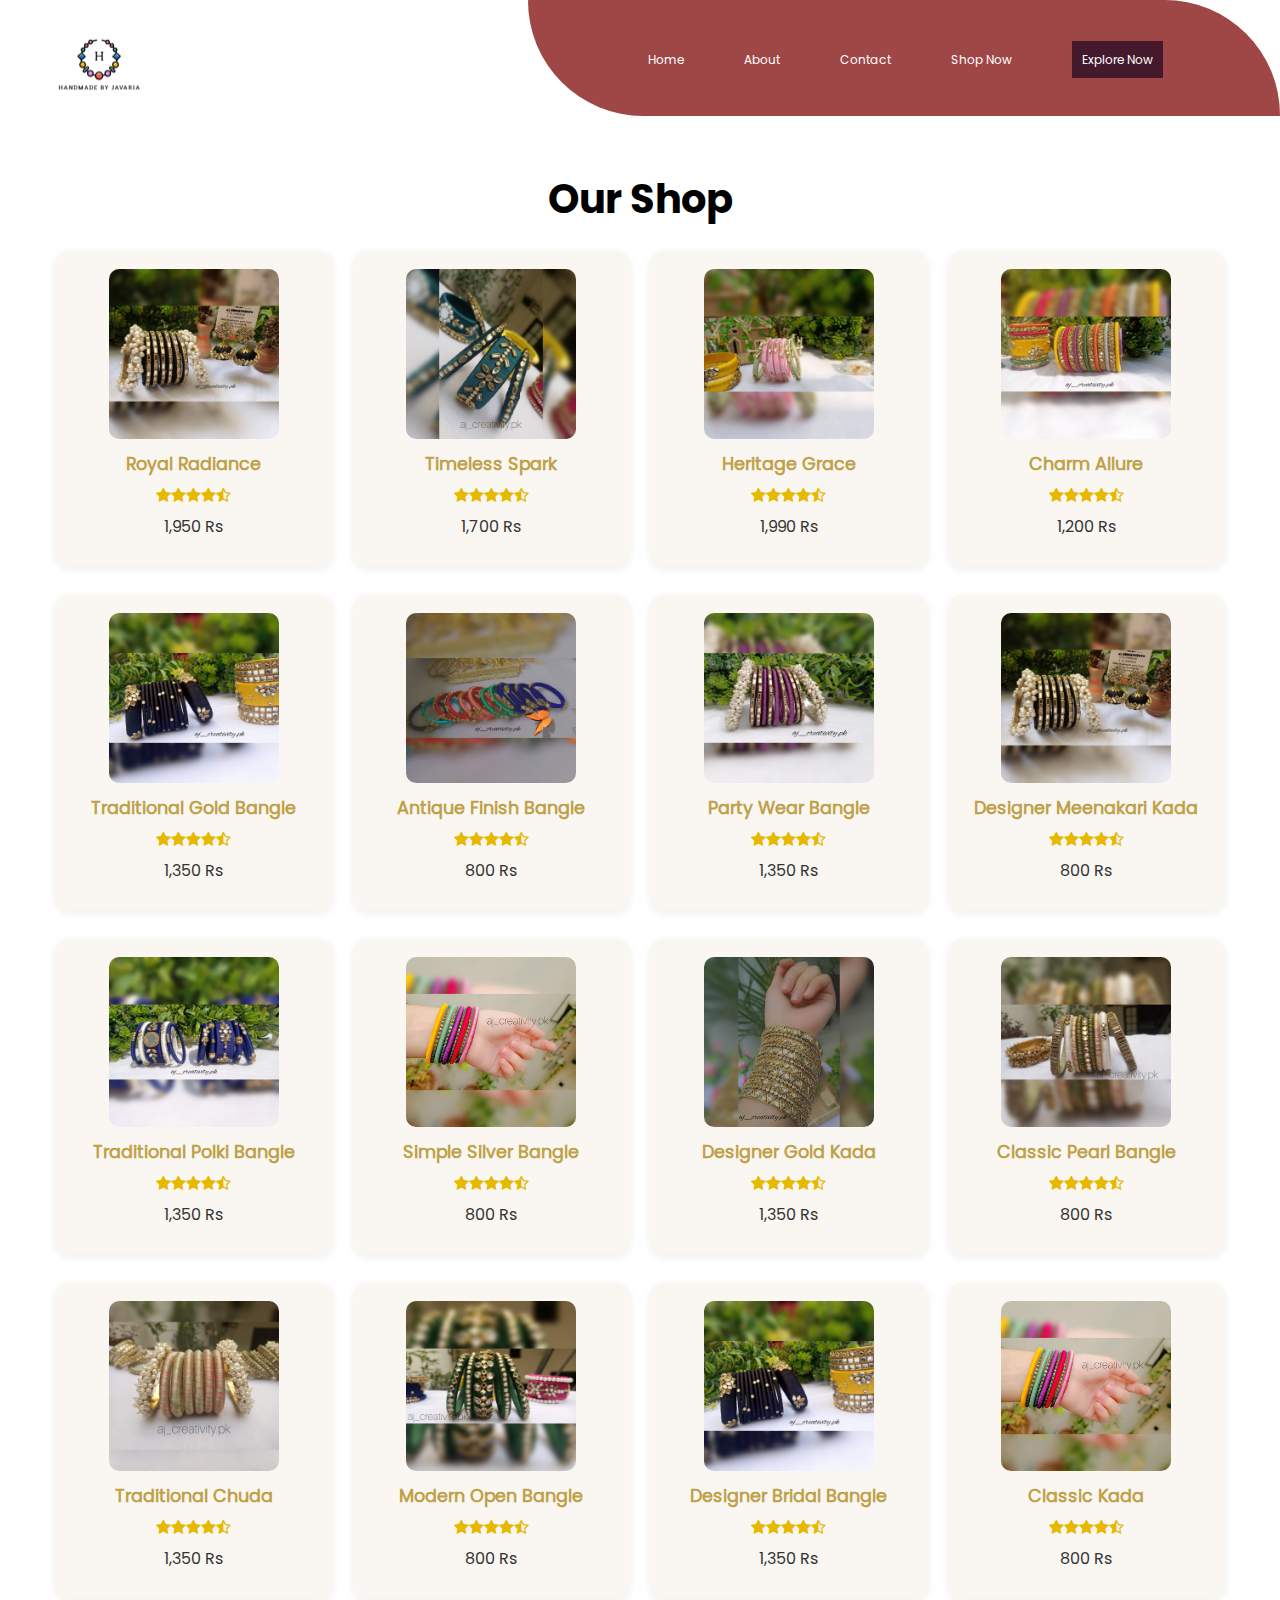
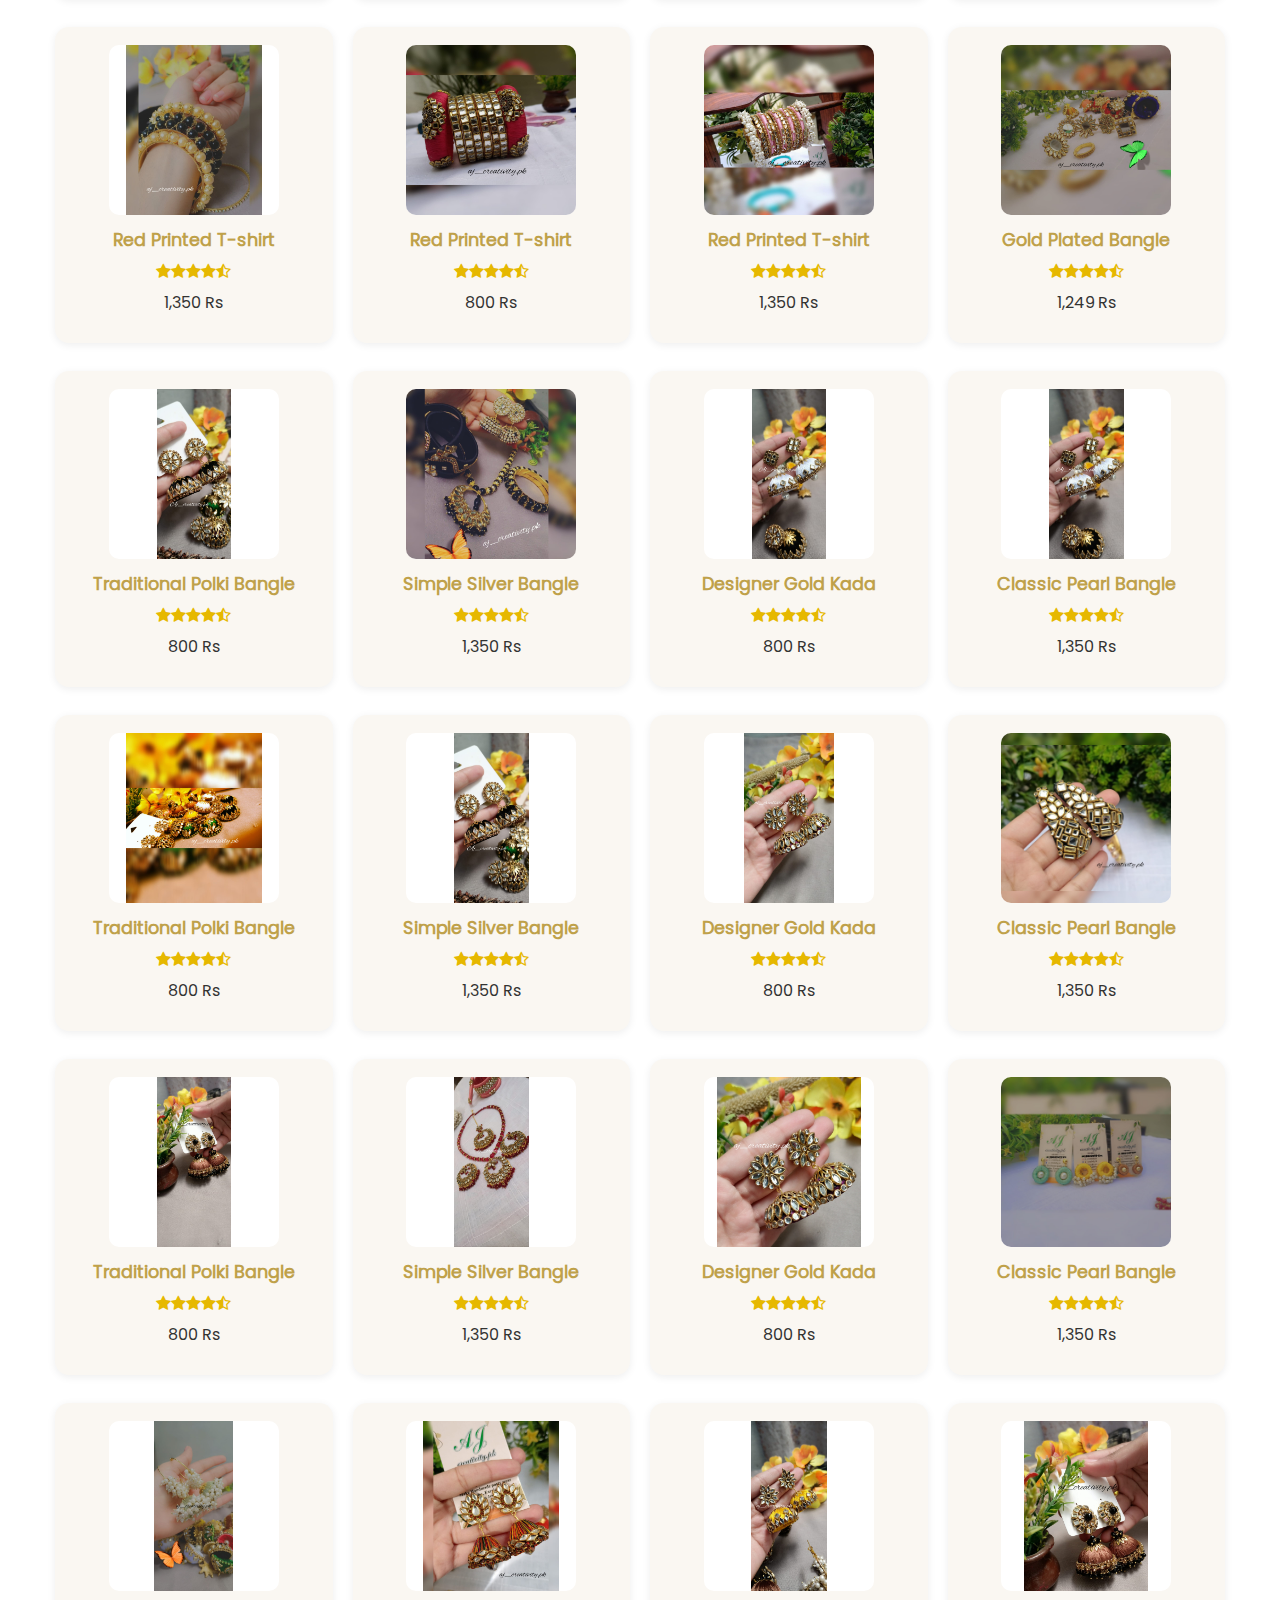
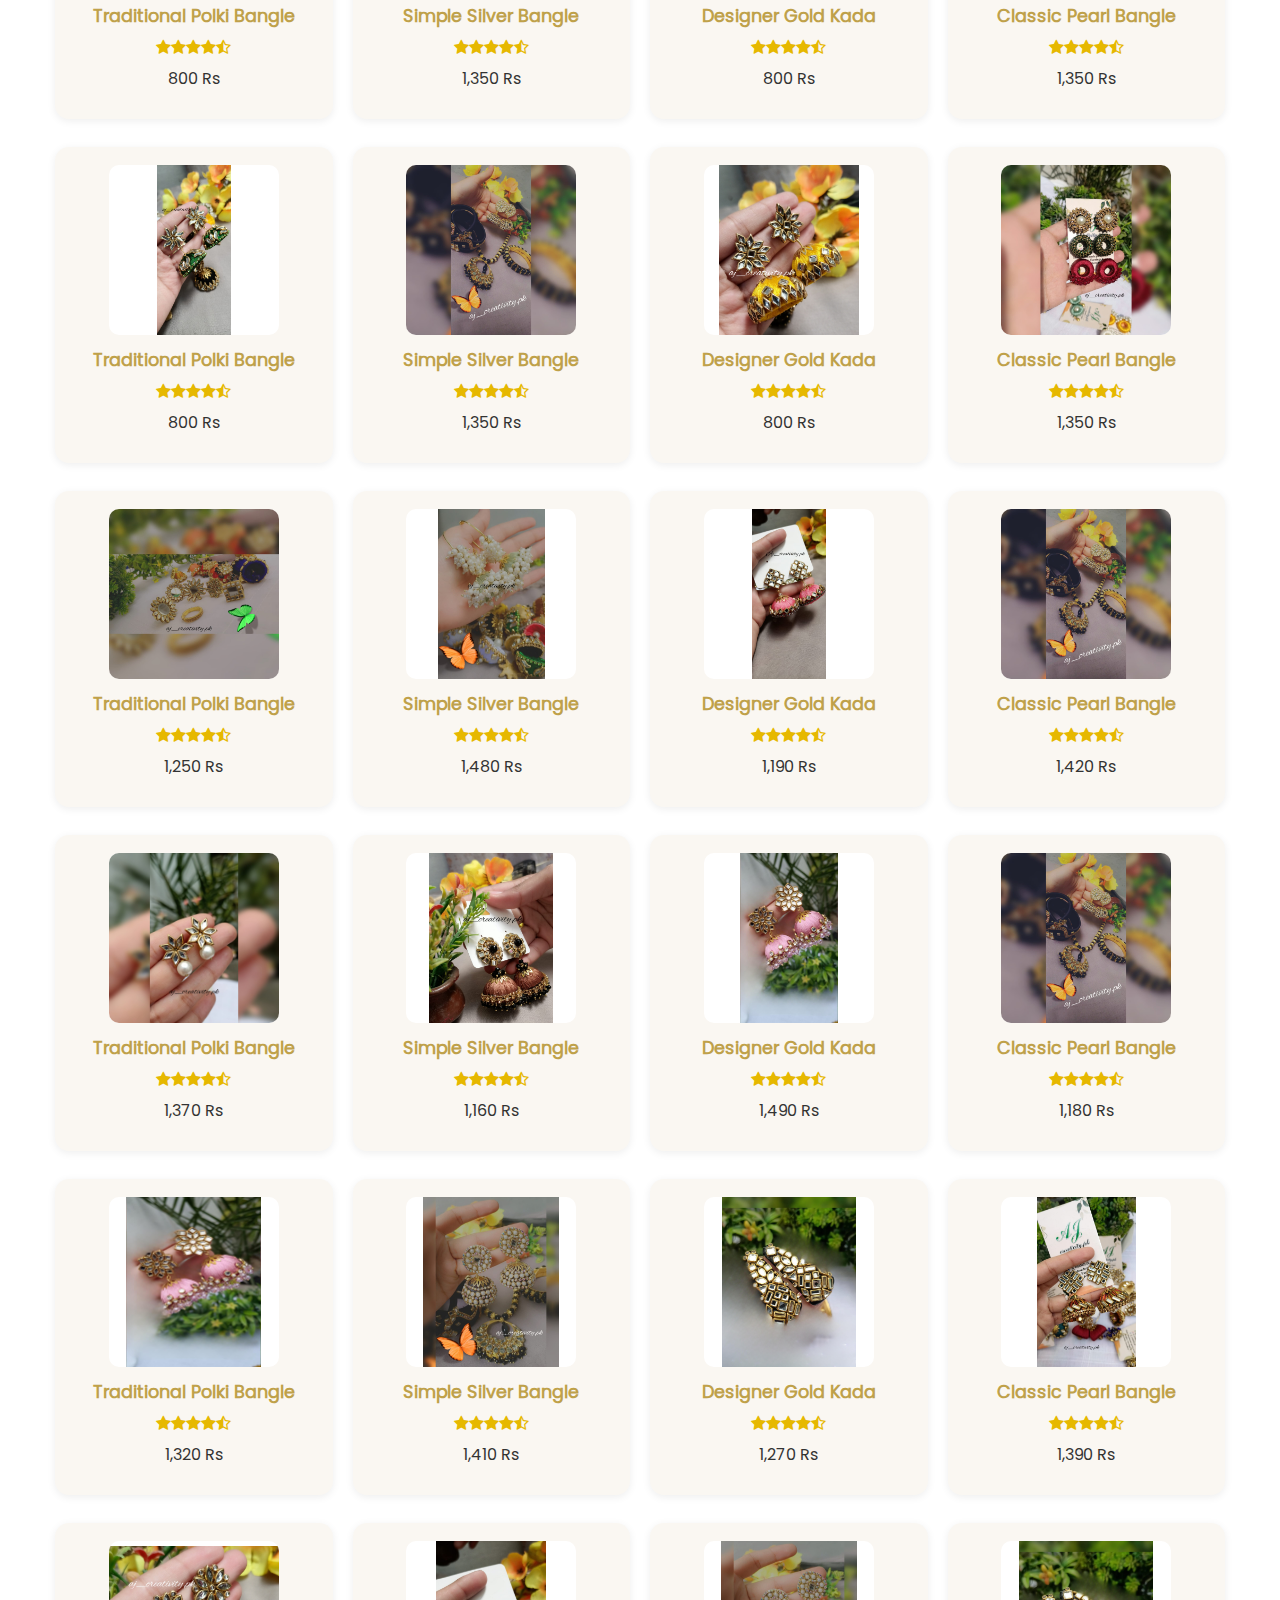
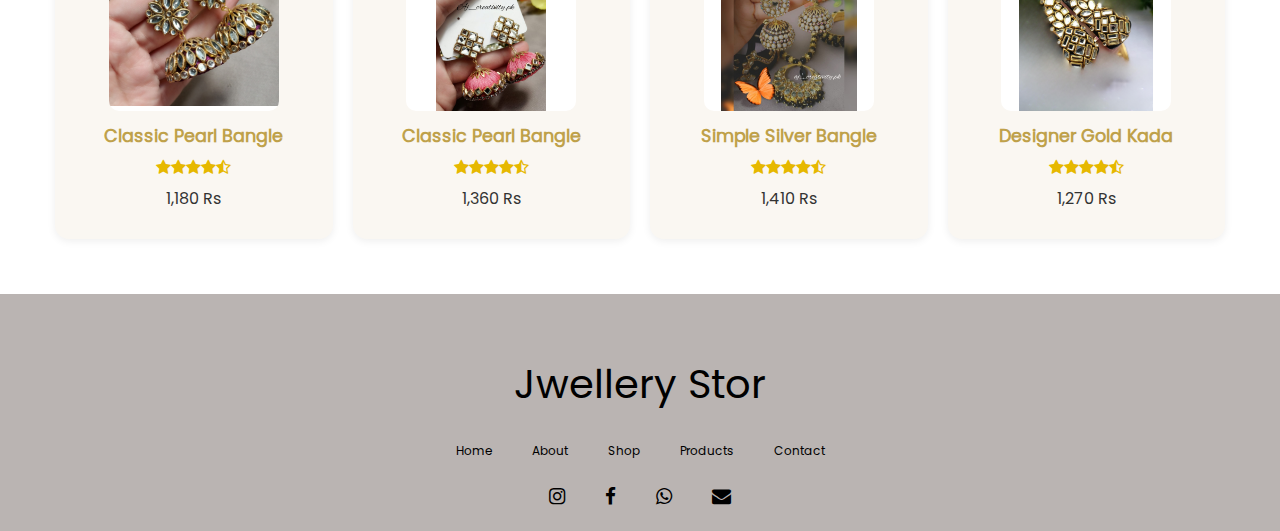
<file: shop.html>
<!DOCTYPE html>
<html lang="en">

    <head>
        <meta charset="UTF-8">
        <meta name="viewport" content="width=device-width, initial-scale=1.0">
        <title>Shop - Jewelry Store</title>
        <link rel="stylesheet" href="css/style.css">
        <link rel="stylesheet" href="css/product.css">
        <link rel="stylesheet" href="css/responsive.css">
        <link rel="stylesheet" href="css/shop.css">
        
        <link rel="stylesheet"
            href="https://cdnjs.cloudflare.com/ajax/libs/font-awesome/4.7.0/css/font-awesome.min.css">
        <link rel="stylesheet"
            href="https://cdnjs.cloudflare.com/ajax/libs/animate.css/4.1.1/animate.min.css" />
    </head>

    <body>
      <header>
        <div class="contain">
            <div class="flexbox">
                <div class="logo">
                    <div class="col-1">
                        <div class="image">
                            <img src="imgs/logo.png" alt="">
                        </div>
                    </div>
                </div>
                <div class="col-2">
                    <nav class="flexbox">
                        <ul>
                            <li><a href="index.html">Home</a></li>
                            <li><a href="about.html">About</a></li>
                            <li><a href="contact.html">Contact</a></li>
                            <li><a href="shop.html">Shop Now</a></li>
                            <li><a href="product.html" class="button">Explore now</a></li>
                            <!-- <li><button>explorn now</button></li> -->
                        </ul>
                         <button class="burger" onclick="openburger()"><img src="imgs/burger.png" alt=""></li>
                    </nav>
            </div>
          
        </div>
          <div class="links" id="togal">
                  <li><a href="index.html">Home</a></li>
                            <li><a href="about.html">About</a></li>
                            <li><a href="contact.html">Contact</a></li>
                            <li><a href="shop.html">Shop Now</a></li>
                            <li><a href="product.html" class="button">Explore now</a></li>
            </div>
    </header>
    <script>
        function openburger() {
            var x = document.getElementById("togal");
            if (x.style.display === "block") {
                x.style.display = "none";
            } else {
                x.style.display = "block";
            }
        }
    </script>
        <section class="shop-section animate__animated animate__fadeInUp">
            <div class="cointain">
                <div class="heading">
                    <h1>Our Shop</h1>
                </div>
                <div class="shop-grid">
                    <!-- 50+ shop items, using different images and names for variety -->
                    <div class="shop-item">
                        <div class="image"><img src="imgs/p55.jpg"
                                alt="Royal Radiance"></div>
                        <div class="text">Royal Radiance</div>
                        <div class="fonts"><i class="fa fa-star"></i><i
                                class="fa fa-star"></i><i
                                class="fa fa-star"></i><i
                                class="fa fa-star"></i><i
                                class="fa fa-star-half-o"></i></div>
                        <div class="price">1,950 Rs</div>
                    </div>
                    <div class="shop-item">
                        <div class="image"><img
                                src="imgs/IMG-20250706-WA0037.jpg"
                                alt="Timeless Spark"></div>
                        <div class="text">Timeless Spark</div>
                        <div class="fonts"><i class="fa fa-star"></i><i
                                class="fa fa-star"></i><i
                                class="fa fa-star"></i><i
                                class="fa fa-star"></i><i
                                class="fa fa-star-half-o"></i></div>
                        <div class="price">1,700 Rs</div>
                    </div>
                    <div class="shop-item">
                        <div class="image"><img src="imgs/s16.jpg"
                                alt="Heritage Grace"></div>
                        <div class="text">Heritage Grace</div>
                        <div class="fonts"><i class="fa fa-star"></i><i
                                class="fa fa-star"></i><i
                                class="fa fa-star"></i><i
                                class="fa fa-star"></i><i
                                class="fa fa-star-half-o"></i></div>
                        <div class="price">1,990 Rs</div>
                    </div>
                    <div class="shop-item">
                        <div class="image"><img src="imgs/p10.jpg"
                                alt="Charm Allure"></div>
                        <div class="text">Charm Allure</div>
                        <div class="fonts"><i class="fa fa-star"></i><i
                                class="fa fa-star"></i><i
                                class="fa fa-star"></i><i
                                class="fa fa-star"></i><i
                                class="fa fa-star-half-o"></i></div>
                        <div class="price">1,200 Rs</div>
                    </div>
                    <div class="shop-item">
                        <div class="image"><img src="imgs/s31.jpg"
                                alt="Traditional Gold Bangle"></div>
                        <div class="text">Traditional Gold Bangle</div>
                        <div class="fonts"><i class="fa fa-star"></i><i
                                class="fa fa-star"></i><i
                                class="fa fa-star"></i><i
                                class="fa fa-star"></i><i
                                class="fa fa-star-half-o"></i></div>
                        <div class="price">1,350 Rs</div>
                    </div>
                    <div class="shop-item">
                        <div class="image"><img src="imgs/s32.jpg"
                                alt="Antique Finish Bangle"></div>
                        <div class="text">Antique Finish Bangle</div>
                        <div class="fonts"><i class="fa fa-star"></i><i
                                class="fa fa-star"></i><i
                                class="fa fa-star"></i><i
                                class="fa fa-star"></i><i
                                class="fa fa-star-half-o"></i></div>
                        <div class="price">800 Rs</div>
                    </div>
                    <div class="shop-item">
                        <div class="image"><img src="imgs/s33.jpg"
                                alt="Party Wear Bangle"></div>
                        <div class="text">Party Wear Bangle</div>
                        <div class="fonts"><i class="fa fa-star"></i><i
                                class="fa fa-star"></i><i
                                class="fa fa-star"></i><i
                                class="fa fa-star"></i><i
                                class="fa fa-star-half-o"></i></div>
                        <div class="price">1,350 Rs</div>
                    </div>
                    <div class="shop-item">
                        <div class="image"><img src="imgs/s34.jpg"
                                alt="Designer Meenakari Kada"></div>
                        <div class="text">Designer Meenakari Kada</div>
                        <div class="fonts"><i class="fa fa-star"></i><i
                                class="fa fa-star"></i><i
                                class="fa fa-star"></i><i
                                class="fa fa-star"></i><i
                                class="fa fa-star-half-o"></i></div>
                        <div class="price">800 Rs</div>
                    </div>
                    <div class="shop-item">
                        <div class="image"><img src="imgs/s35.jpg"
                                alt="Traditional Polki Bangle"></div>
                        <div class="text">Traditional Polki Bangle</div>
                        <div class="fonts"><i class="fa fa-star"></i><i
                                class="fa fa-star"></i><i
                                class="fa fa-star"></i><i
                                class="fa fa-star"></i><i
                                class="fa fa-star-half-o"></i></div>
                        <div class="price">1,350 Rs</div>
                    </div>
                    <div class="shop-item">
                        <div class="image"><img src="imgs/s36.jpg"
                                alt="Simple Silver Bangle"></div>
                        <div class="text">Simple Silver Bangle</div>
                        <div class="fonts"><i class="fa fa-star"></i><i
                                class="fa fa-star"></i><i
                                class="fa fa-star"></i><i
                                class="fa fa-star"></i><i
                                class="fa fa-star-half-o"></i></div>
                        <div class="price">800 Rs</div>
                    </div>
                    <!-- 40 more items for a total of 50+ -->
                    <div class="shop-item">
                        <div class="image"><img src="imgs/s37.jpg" alt></div>
                        <div class="text">Designer Gold Kada</div>
                        <div class="fonts"><i class="fa fa-star"></i><i
                                class="fa fa-star"></i><i
                                class="fa fa-star"></i><i
                                class="fa fa-star"></i><i
                                class="fa fa-star-half-o"></i></div>
                        <div class="price">1,350 Rs</div>
                    </div>
                    <div class="shop-item">
                        <div class="image"><img src="imgs/s38.jpg" alt></div>
                        <div class="text">Classic Pearl Bangle</div>
                        <div class="fonts"><i class="fa fa-star"></i><i
                                class="fa fa-star"></i><i
                                class="fa fa-star"></i><i
                                class="fa fa-star"></i><i
                                class="fa fa-star-half-o"></i></div>
                        <div class="price">800 Rs</div>
                    </div>
                    <div class="shop-item">
                        <div class="image"><img src="imgs/s39.jpg" alt></div>
                        <div class="text">Traditional Chuda</div>
                        <div class="fonts"><i class="fa fa-star"></i><i
                                class="fa fa-star"></i><i
                                class="fa fa-star"></i><i
                                class="fa fa-star"></i><i
                                class="fa fa-star-half-o"></i></div>
                        <div class="price">1,350 Rs</div>
                    </div>
                    <div class="shop-item">
                        <div class="image"><img src="imgs/s40.jpg" alt></div>
                        <div class="text">Modern Open Bangle</div>
                        <div class="fonts"><i class="fa fa-star"></i><i
                                class="fa fa-star"></i><i
                                class="fa fa-star"></i><i
                                class="fa fa-star"></i><i
                                class="fa fa-star-half-o"></i></div>
                        <div class="price">800 Rs</div>
                    </div>
                    <div class="shop-item">
                        <div class="image"><img src="imgs/s41.jpg" alt></div>
                        <div class="text">Designer Bridal Bangle</div>
                        <div class="fonts"><i class="fa fa-star"></i><i
                                class="fa fa-star"></i><i
                                class="fa fa-star"></i><i
                                class="fa fa-star"></i><i
                                class="fa fa-star-half-o"></i></div>
                        <div class="price">1,350 Rs</div>
                    </div>
                    <div class="shop-item">
                        <div class="image"><img src="imgs/s42.jpg" alt></div>
                        <div class="text">Classic Kada</div>
                        <div class="fonts"><i class="fa fa-star"></i><i
                                class="fa fa-star"></i><i
                                class="fa fa-star"></i><i
                                class="fa fa-star"></i><i
                                class="fa fa-star-half-o"></i></div>
                        <div class="price">800 Rs</div>
                    </div>
                    <div class="shop-item">
                        <div class="image"><img src="imgs/s43.jpg" alt></div>
                        <div class="text">Red Printed T-shirt</div>
                        <div class="fonts"><i class="fa fa-star"></i><i
                                class="fa fa-star"></i><i
                                class="fa fa-star"></i><i
                                class="fa fa-star"></i><i
                                class="fa fa-star-half-o"></i></div>
                        <div class="price">1,350 Rs</div>
                    </div>
                    <div class="shop-item">
                        <div class="image"><img src="imgs/s44.jpg" alt></div>
                        <div class="text">Red Printed T-shirt</div>
                        <div class="fonts"><i class="fa fa-star"></i><i
                                class="fa fa-star"></i><i
                                class="fa fa-star"></i><i
                                class="fa fa-star"></i><i
                                class="fa fa-star-half-o"></i></div>
                        <div class="price">800 Rs</div>
                    </div>
                    <div class="shop-item">
                        <div class="image"><img src="imgs/s45.jpg" alt></div>
                        <div class="text">Red Printed T-shirt</div>
                        <div class="fonts"><i class="fa fa-star"></i><i
                                class="fa fa-star"></i><i
                                class="fa fa-star"></i><i
                                class="fa fa-star"></i><i
                                class="fa fa-star-half-o"></i></div>
                        <div class="price">1,350 Rs</div>
                    </div>
                    <div class="shop-item">
                        <div class="image"><img src="imgs - Copy/q1.jpg"
                                alt></div>
                        <div class="text">Gold Plated Bangle</div>
                        <div class="fonts"><i class="fa fa-star"></i><i
                                class="fa fa-star"></i><i
                                class="fa fa-star"></i><i
                                class="fa fa-star"></i><i
                                class="fa fa-star-half-o"></i></div>
                        <div class="price">1,249 Rs</div>
                    </div>
                    <div class="shop-item">
                        <div class="image"><img src="imgs - Copy/q2.jpg"
                                alt></div>
                        <div class="text">Traditional Polki Bangle</div>
                        <div class="fonts"><i class="fa fa-star"></i><i
                                class="fa fa-star"></i><i
                                class="fa fa-star"></i><i
                                class="fa fa-star"></i><i
                                class="fa fa-star-half-o"></i></div>
                        <div class="price">800 Rs</div>
                    </div>
                    <div class="shop-item">
                        <div class="image"><img src="imgs - Copy/q3.jpg"
                                alt></div>
                        <div class="text">Simple Silver Bangle</div>
                        <div class="fonts"><i class="fa fa-star"></i><i
                                class="fa fa-star"></i><i
                                class="fa fa-star"></i><i
                                class="fa fa-star"></i><i
                                class="fa fa-star-half-o"></i></div>
                        <div class="price">1,350 Rs</div>
                    </div>
                    <div class="shop-item">
                        <div class="image"><img src="imgs - Copy/q4.jpg"
                                alt></div>
                        <div class="text">Designer Gold Kada</div>
                        <div class="fonts"><i class="fa fa-star"></i><i
                                class="fa fa-star"></i><i
                                class="fa fa-star"></i><i
                                class="fa fa-star"></i><i
                                class="fa fa-star-half-o"></i></div>
                        <div class="price">800 Rs</div>
                    </div>
                    <div class="shop-item">
                        <div class="image"><img src="imgs - Copy/q4.jpg"
                                alt></div>
                        <div class="text">Classic Pearl Bangle</div>
                        <div class="fonts"><i class="fa fa-star"></i><i
                                class="fa fa-star"></i><i
                                class="fa fa-star"></i><i
                                class="fa fa-star"></i><i
                                class="fa fa-star-half-o"></i></div>
                        <div class="price">1,350 Rs</div>
                    </div>
                    <div class="shop-item">
                        <div class="image"><img src="imgs - Copy/q12.jpg"
                                alt></div>
                        <div class="text">Traditional Polki Bangle</div>
                        <div class="fonts"><i class="fa fa-star"></i><i
                                class="fa fa-star"></i><i
                                class="fa fa-star"></i><i
                                class="fa fa-star"></i><i
                                class="fa fa-star-half-o"></i></div>
                        <div class="price">800 Rs</div>
                    </div>
                    <div class="shop-item">
                        <div class="image"><img src="imgs - Copy/q2.jpg"
                                alt></div>
                        <div class="text">Simple Silver Bangle</div>
                        <div class="fonts"><i class="fa fa-star"></i><i
                                class="fa fa-star"></i><i
                                class="fa fa-star"></i><i
                                class="fa fa-star"></i><i
                                class="fa fa-star-half-o"></i></div>
                        <div class="price">1,350 Rs</div>
                    </div>
                    <div class="shop-item">
                        <div class="image"><img src="imgs - Copy/q5.jpg"
                                alt></div>
                        <div class="text">Designer Gold Kada</div>
                        <div class="fonts"><i class="fa fa-star"></i><i
                                class="fa fa-star"></i><i
                                class="fa fa-star"></i><i
                                class="fa fa-star"></i><i
                                class="fa fa-star-half-o"></i></div>
                        <div class="price">800 Rs</div>
                    </div>
                    <div class="shop-item">
                        <div class="image"><img src="imgs - Copy/q22.jpg"
                                alt></div>
                        <div class="text">Classic Pearl Bangle</div>
                        <div class="fonts"><i class="fa fa-star"></i><i
                                class="fa fa-star"></i><i
                                class="fa fa-star"></i><i
                                class="fa fa-star"></i><i
                                class="fa fa-star-half-o"></i></div>
                        <div class="price">1,350 Rs</div>
                    </div>
                    <div class="shop-item">
                        <div class="image"><img src="imgs - Copy/q13.jpg"
                                alt></div>
                        <div class="text">Traditional Polki Bangle</div>
                        <div class="fonts"><i class="fa fa-star"></i><i
                                class="fa fa-star"></i><i
                                class="fa fa-star"></i><i
                                class="fa fa-star"></i><i
                                class="fa fa-star-half-o"></i></div>
                        <div class="price">800 Rs</div>
                    </div>
                    <div class="shop-item">
                        <div class="image"><img src="imgs - Copy/q29.jpg"
                                alt></div>
                        <div class="text">Simple Silver Bangle</div>
                        <div class="fonts"><i class="fa fa-star"></i><i
                                class="fa fa-star"></i><i
                                class="fa fa-star"></i><i
                                class="fa fa-star"></i><i
                                class="fa fa-star-half-o"></i></div>
                        <div class="price">1,350 Rs</div>
                    </div>
                    <div class="shop-item">
                        <div class="image"><img src="imgs - Copy/q6.jpg"
                                alt></div>
                        <div class="text">Designer Gold Kada</div>
                        <div class="fonts"><i class="fa fa-star"></i><i
                                class="fa fa-star"></i><i
                                class="fa fa-star"></i><i
                                class="fa fa-star"></i><i
                                class="fa fa-star-half-o"></i></div>
                        <div class="price">800 Rs</div>
                    </div>
                    <div class="shop-item">
                        <div class="image"><img src="imgs - Copy/q23.jpg"
                                alt></div>
                        <div class="text">Classic Pearl Bangle</div>
                        <div class="fonts"><i class="fa fa-star"></i><i
                                class="fa fa-star"></i><i
                                class="fa fa-star"></i><i
                                class="fa fa-star"></i><i
                                class="fa fa-star-half-o"></i></div>
                        <div class="price">1,350 Rs</div>
                    </div>
                    <div class="shop-item">
                        <div class="image"><img src="imgs - Copy/q14.jpg"
                                alt></div>
                        <div class="text">Traditional Polki Bangle</div>
                        <div class="fonts"><i class="fa fa-star"></i><i
                                class="fa fa-star"></i><i
                                class="fa fa-star"></i><i
                                class="fa fa-star"></i><i
                                class="fa fa-star-half-o"></i></div>
                        <div class="price">800 Rs</div>
                    </div>
                    <div class="shop-item">
                        <div class="image"><img src="imgs - Copy/q30.jpg"
                                alt></div>
                        <div class="text">Simple Silver Bangle</div>
                        <div class="fonts"><i class="fa fa-star"></i><i
                                class="fa fa-star"></i><i
                                class="fa fa-star"></i><i
                                class="fa fa-star"></i><i
                                class="fa fa-star-half-o"></i></div>
                        <div class="price">1,350 Rs</div>
                    </div>
                    <div class="shop-item">
                        <div class="image"><img src="imgs - Copy/q7.jpg"
                                alt></div>
                        <div class="text">Designer Gold Kada</div>
                        <div class="fonts"><i class="fa fa-star"></i><i
                                class="fa fa-star"></i><i
                                class="fa fa-star"></i><i
                                class="fa fa-star"></i><i
                                class="fa fa-star-half-o"></i></div>
                        <div class="price">800 Rs</div>
                    </div>
                    <div class="shop-item">
                        <div class="image"><img src="imgs - Copy/q33.jpg"
                                alt></div>
                        <div class="text">Classic Pearl Bangle</div>
                        <div class="fonts"><i class="fa fa-star"></i><i
                                class="fa fa-star"></i><i
                                class="fa fa-star"></i><i
                                class="fa fa-star"></i><i
                                class="fa fa-star-half-o"></i></div>
                        <div class="price">1,350 Rs</div>
                    </div>
                    <div class="shop-item">
                        <div class="image"><img src="imgs - Copy/q15.jpg"
                                alt></div>
                        <div class="text">Traditional Polki Bangle</div>
                        <div class="fonts"><i class="fa fa-star"></i><i
                                class="fa fa-star"></i><i
                                class="fa fa-star"></i><i
                                class="fa fa-star"></i><i
                                class="fa fa-star-half-o"></i></div>
                        <div class="price">800 Rs</div>
                    </div>
                    <div class="shop-item">
                        <div class="image"><img src="imgs - Copy/q26.jpg"
                                alt></div>
                        <div class="text">Simple Silver Bangle</div>
                        <div class="fonts"><i class="fa fa-star"></i><i
                                class="fa fa-star"></i><i
                                class="fa fa-star"></i><i
                                class="fa fa-star"></i><i
                                class="fa fa-star-half-o"></i></div>
                        <div class="price">1,350 Rs</div>
                    </div>
                    <div class="shop-item">
                        <div class="image"><img src="imgs - Copy/q16.jpg"
                                alt></div>
                        <div class="text">Designer Gold Kada</div>
                        <div class="fonts"><i class="fa fa-star"></i><i
                                class="fa fa-star"></i><i
                                class="fa fa-star"></i><i
                                class="fa fa-star"></i><i
                                class="fa fa-star-half-o"></i></div>
                        <div class="price">800 Rs</div>
                    </div>
                    <div class="shop-item">
                        <div class="image"><img src="imgs - Copy/q25.jpg"
                                alt></div>
                        <div class="text">Classic Pearl Bangle</div>
                        <div class="fonts"><i class="fa fa-star"></i><i
                                class="fa fa-star"></i><i
                                class="fa fa-star"></i><i
                                class="fa fa-star"></i><i
                                class="fa fa-star-half-o"></i></div>
                        <div class="price">1,350 Rs</div>
                    </div>
                    <div class="shop-item">
                        <div class="image"><img src="imgs - Copy/q1.jpg"
                                alt></div>
                        <div class="text">Traditional Polki Bangle</div>
                        <div class="fonts"><i class="fa fa-star"></i><i
                                class="fa fa-star"></i><i
                                class="fa fa-star"></i><i
                                class="fa fa-star"></i><i
                                class="fa fa-star-half-o"></i></div>
                        <div class="price">1,250 Rs</div>
                    </div>
                    <div class="shop-item">
                        <div class="image"><img src="imgs - Copy/q32.jpg"
                                alt></div>
                        <div class="text">Simple Silver Bangle</div>
                        <div class="fonts"><i class="fa fa-star"></i><i
                                class="fa fa-star"></i><i
                                class="fa fa-star"></i><i
                                class="fa fa-star"></i><i
                                class="fa fa-star-half-o"></i></div>
                        <div class="price">1,480 Rs</div>
                    </div>
                    <div class="shop-item">
                        <div class="image"><img src="imgs - Copy/q9.jpg"
                                alt></div>
                        <div class="text">Designer Gold Kada</div>
                        <div class="fonts"><i class="fa fa-star"></i><i
                                class="fa fa-star"></i><i
                                class="fa fa-star"></i><i
                                class="fa fa-star"></i><i
                                class="fa fa-star-half-o"></i></div>
                        <div class="price">1,190 Rs</div>
                    </div>
                    <div class="shop-item">
                        <div class="image"><img src="imgs - Copy/q26.jpg"
                                alt></div>
                        <div class="text">Classic Pearl Bangle</div>
                        <div class="fonts"><i class="fa fa-star"></i><i
                                class="fa fa-star"></i><i
                                class="fa fa-star"></i><i
                                class="fa fa-star"></i><i
                                class="fa fa-star-half-o"></i></div>
                        <div class="price">1,420 Rs</div>
                    </div>
                    <div class="shop-item">
                        <div class="image"><img src="imgs - Copy/q19.jpg"
                                alt></div>
                        <div class="text">Traditional Polki Bangle</div>
                        <div class="fonts"><i class="fa fa-star"></i><i
                                class="fa fa-star"></i><i
                                class="fa fa-star"></i><i
                                class="fa fa-star"></i><i
                                class="fa fa-star-half-o"></i></div>
                        <div class="price">1,370 Rs</div>
                    </div>
                    <div class="shop-item">
                        <div class="image"><img src="imgs - Copy/q33.jpg"
                                alt></div>
                        <div class="text">Simple Silver Bangle</div>
                        <div class="fonts"><i class="fa fa-star"></i><i
                                class="fa fa-star"></i><i
                                class="fa fa-star"></i><i
                                class="fa fa-star"></i><i
                                class="fa fa-star-half-o"></i></div>
                        <div class="price">1,160 Rs</div>
                    </div>
                    <div class="shop-item">
                        <div class="image"><img src="imgs - Copy/q10.png"
                                alt></div>
                        <div class="text">Designer Gold Kada</div>
                        <div class="fonts"><i class="fa fa-star"></i><i
                                class="fa fa-star"></i><i
                                class="fa fa-star"></i><i
                                class="fa fa-star"></i><i
                                class="fa fa-star-half-o"></i></div>
                        <div class="price">1,490 Rs</div>
                    </div>
                    <div class="shop-item">
                        <div class="image"><img src="imgs - Copy/q26.jpg"
                                alt></div>
                        <div class="text">Classic Pearl Bangle</div>
                        <div class="fonts"><i class="fa fa-star"></i><i
                                class="fa fa-star"></i><i
                                class="fa fa-star"></i><i
                                class="fa fa-star"></i><i
                                class="fa fa-star-half-o"></i></div>
                        <div class="price">1,180 Rs</div>
                    </div>
                    <div class="shop-item">
                        <div class="image"><img src="imgs - Copy/q20.png"
                                alt></div>
                        <div class="text">Traditional Polki Bangle</div>
                        <div class="fonts"><i class="fa fa-star"></i><i
                                class="fa fa-star"></i><i
                                class="fa fa-star"></i><i
                                class="fa fa-star"></i><i
                                class="fa fa-star-half-o"></i></div>
                        <div class="price">1,320 Rs</div>
                    </div>
                    <div class="shop-item">
                        <div class="image"><img src="imgs - Copy/q21.jpg"
                                alt></div>
                        <div class="text">Simple Silver Bangle</div>
                        <div class="fonts"><i class="fa fa-star"></i><i
                                class="fa fa-star"></i><i
                                class="fa fa-star"></i><i
                                class="fa fa-star"></i><i
                                class="fa fa-star-half-o"></i></div>
                        <div class="price">1,410 Rs</div>
                    </div>
                    <div class="shop-item">
                        <div class="image"><img src="imgs - Copy/q11.png"
                                alt></div>
                        <div class="text">Designer Gold Kada</div>
                        <div class="fonts"><i class="fa fa-star"></i><i
                                class="fa fa-star"></i><i
                                class="fa fa-star"></i><i
                                class="fa fa-star"></i><i
                                class="fa fa-star-half-o"></i></div>
                        <div class="price">1,270 Rs</div>
                    </div>
                    <div class="shop-item">
                        <div class="image"><img src="imgs - Copy/q27.jpg"
                                alt></div>
                        <div class="text">Classic Pearl Bangle</div>
                        <div class="fonts"><i class="fa fa-star"></i><i
                                class="fa fa-star"></i><i
                                class="fa fa-star"></i><i
                                class="fa fa-star"></i><i
                                class="fa fa-star-half-o"></i></div>
                        <div class="price">1,390 Rs</div>
                    </div>
                    <div class="shop-item">
                        <div class="image"><img src="imgs - Copy/q35.jpg"
                                alt></div>
                        <div class="text">Classic Pearl Bangle</div>
                        <div class="fonts"><i class="fa fa-star"></i><i
                                class="fa fa-star"></i><i
                                class="fa fa-star"></i><i
                                class="fa fa-star"></i><i
                                class="fa fa-star-half-o"></i></div>
                        <div class="price">1,180 Rs</div>
                    </div>
                    <div class="shop-item">
                        <div class="image"><img src="imgs - Copy/q36.jpg"
                                alt></div>
                        <div class="text">Classic Pearl Bangle</div>
                        <div class="fonts"><i class="fa fa-star"></i><i
                                class="fa fa-star"></i><i
                                class="fa fa-star"></i><i
                                class="fa fa-star"></i><i
                                class="fa fa-star-half-o"></i></div>
                        <div class="price">1,360 Rs</div>
                    </div>
                    <div class="shop-item">
                        <div class="image"><img src="imgs - Copy/q21.jpg"
                                alt></div>
                        <div class="text">Simple Silver Bangle</div>
                        <div class="fonts"><i class="fa fa-star"></i><i
                                class="fa fa-star"></i><i
                                class="fa fa-star"></i><i
                                class="fa fa-star"></i><i
                                class="fa fa-star-half-o"></i></div>
                        <div class="price">1,410 Rs</div>
                    </div>
                    <div class="shop-item">
                        <div class="image"><img src="imgs - Copy/q11.png"
                                alt></div>
                        <div class="text">Designer Gold Kada</div>
                        <div class="fonts"><i class="fa fa-star"></i><i
                                class="fa fa-star"></i><i
                                class="fa fa-star"></i><i
                                class="fa fa-star"></i><i
                                class="fa fa-star-half-o"></i></div>
                        <div class="price">1,270 Rs</div>
                    </div>
                </div>
            </div>
        </section>
        <section class="footer">
            <div class="heading">
                <h1>jwellery stor</h1>
            </div>
            <div class="navlinks">
                <nav>
                    <ul>
                        <li><a href="index.html">Home</a></li>
                        <li><a href="about.html">About</a></li>
                        <li><a href="shop.html">Shop</a></li>
                        <li><a href="product.html">Products</a></li>
                        <li><a href="contact.html">Contact</a></li>
                    </ul>
                </nav>
            </div>
            <div class="flexbox">
                <div class="icons"><a
                        href="https://www.instagram.com/handmade_by_javeria/"><i
                            class="fa fa-instagram"></i></a></div>
                <div class="icons"><a
                        href="https://www.facebook.com/share/16Jv4zNBcc/"><i
                            class="fa fa-facebook"></i></a>
                </div>
                <div class="icons"><a href=" https://wa.me/+923470072307"><i
                            class="fa fa-whatsapp"></i></a></div>
                <div class="icons"><a href="mailto:example@email.com"><i
                            class="fa fa-envelope"></i></a></div>
            </div>
        </section>
        <script src="js/cart.js"></script>
        <!-- <script>
            document.querySelectorAll('.shop-item .image img').forEach(function(img) {
                img.addEventListener('click', function(e) {
                    e.preventDefault();
                    var sec1 = img.closest('.shop-item');
                    var src = img.getAttribute('src');
                    var name = '';
                    var price = '';
                    if (sec1) {
                        var nameElem = sec1.querySelector('.text');
                        var priceElem = sec1.querySelector('.price');
                        if (nameElem) name = nameElem.textContent;
                        if (priceElem) price = priceElem.textContent;
                    }
                    // Check if image is from imgs/ folder
                    var isImgsFolder = src.startsWith('imgs/');
                    localStorage.setItem('selectedProductImage', src);
                    localStorage.setItem('selectedProductName', name);
                    localStorage.setItem('selectedProductPrice', price);
                    localStorage.setItem('isImgsFolder', isImgsFolder ? 'true' : 'false');
                    window.location.href = 'details.html';
                });
            });
        </script> -->
         <script>
                // Arrays for random product names
                var bangleNames = [
                    'Royal Radiance Bangle', 'Heritage Grace Bangle', 'Floral Dream Bangle', 'Classic Sparkle Bangle',
                    'Vintage Charm Bangle', 'Elegant Twist Bangle', 'Pearl Shine Bangle', 'Golden Era Bangle',
                    'Modern Chic Bangle', 'Textured Shine Bangle', 'Artisan Touch Bangle', 'Signature Shine Bangle',
                    'Enamel Blossom Bangle', 'Timeless Spark Bangle', 'Charm Allure Bangle', 'Dazzle Loop Bangle',
                    'Gleaming Halo Bangle', 'Lustrous Link Bangle', 'Radiant Wave Bangle', 'Opulent Curve Bangle'
                ];
                var earringNames = [
                    'Royal Radiance Earrings', 'Heritage Grace Earrings', 'Floral Dream Earrings', 'Classic Sparkle Earrings',
                    'Vintage Charm Earrings', 'Elegant Twist Earrings', 'Pearl Shine Earrings', 'Golden Era Earrings',
                    'Modern Chic Earrings', 'Textured Shine Earrings', 'Artisan Touch Earrings', 'Signature Shine Earrings',
                    'Enamel Blossom Earrings', 'Timeless Spark Earrings', 'Charm Allure Earrings', 'Dazzle Drop Earrings',
                    'Gleaming Halo Earrings', 'Lustrous Link Earrings', 'Radiant Wave Earrings', 'Opulent Curve Earrings'
                ];

                function getRandomName(isBangle) {
                    if (isBangle) {
                        return bangleNames[Math.floor(Math.random() * bangleNames.length)];
                    } else {
                        return earringNames[Math.floor(Math.random() * earringNames.length)];
                    }
                }

                // Change visible product names on page load
                document.querySelectorAll('.sec-1').forEach(function(sec1) {
                    var img = sec1.querySelector('.image img');
                    var text = sec1.querySelector('.text h4');
                    if (img && text) {
                        var src = img.getAttribute('src');
                        var isImgsFolder = src && src.startsWith('imgs/');
                        text.textContent = getRandomName(isImgsFolder);
                    }
                });

                // Keep the click handler for details page navigation
                document.querySelectorAll('.sec-1 .image img').forEach(function(img) {
                    img.addEventListener('click', function(e) {
                        e.preventDefault();
                        var sec1 = img.closest('.sec-1');
                        var src = img.getAttribute('src');
                        var name = '';
                        var price = '';
                        if (sec1) {
                            var nameElem = sec1.querySelector('.text h4');
                            var priceElem = sec1.querySelector('.price h6');
                            if (nameElem) name = nameElem.textContent;
                            if (priceElem) price = priceElem.textContent;
                        }
                        // Check if image is from imgs/ folder
                        var isImgsFolder = src && src.startsWith('imgs/');
                        localStorage.setItem('selectedProductImage', src);
                        localStorage.setItem('selectedProductName', name);
                        localStorage.setItem('selectedProductPrice', price);
                        localStorage.setItem('isImgsFolder', isImgsFolder ? 'true' : 'false');
                        window.location.href = 'details.html';
                    });
                });
                </script>

    </body>

</html>
</file>
<file: css/style.css>
* {
    box-sizing: border-box;
    margin: 0;
    padding: 0;
}

@font-face {
    font-family: "Light";
    src: url("../fonts/Poppins-Light.ttf");
}

@font-face {
    font-family: "Regular";
    src: url("../fonts/Poppins-Regular.ttf");
}

@font-face {
    font-family: "Medium";
    src: url("../fonts/Poppins-Medium.ttf");
}

@font-face {
    font-family: "SemiBold";
    src: url("../fonts/Poppins-SemiBold.ttf");
}

@font-face {
    font-family: "Bold";
    src: url("../fonts/Poppins-Bold.ttf");
}

@font-face {
    font-family: "QLight";
    src: url("../fonts/Quicksand-Light.ttf");
}

@font-face {
    font-family: "QRegular";
    src: url("../fonts/Quicksand-Regular.ttf");
}

@font-face {
    font-family: "QMedium";
    src: url("../fonts/Quicksand-Medium.ttf");
}

@font-face {
    font-family: "QSemiBold";
    src: url("../fonts/Quicksand-SemiBold.ttf");
}

@font-face {
    font-family: "QBold";
    src: url("../fonts/Quicksand-Bold.ttf");
}
body{
  font-family: regular;
}
h1,
h2,
h3,
h4,
h5,
h6 {
    font-family: "Bold";
    line-height: 1.4;
    margin: 0 0 10px;
    color: #000000;
    text-transform: capitalize;
}
.swiper-container{
    overflow: hidden;
}
p {
    margin: 0 0 15px;
    text-transform: capitalize;
}

h1 {
    font-size: 40px;
}

h2 {
    font-size: 32px;
}

h3 {
    font-size: 24px;
}

h4 {
    font-size: 20px;
}

h5 {
    font-size: 16px;
}

h6 {
    font-size: 14px;
}

section {
    position: relative;
    padding-top: 3rem;
}

.flex {
    display: flex;
    flex-wrap: wrap;
}

.flexbox {
    display: flex;
    align-items: center;
}

header .flexbox {
    display: flex;
    justify-content: space-between;
    align-items: center;
}

.cointain {
    padding: 15px;
    margin: 0 auto;
    position: relative;
    max-width: 1200px;
}

header .image img {
    cursor: pointer;
    width: 100%;
}

header .image {
    width: 50%;
}

header nav ul {
    display: flex;
    align-items: center;
}

header ul li {
    list-style: none;
    margin: 0 30px;
}

header ul li a {
    text-decoration: none;
    color: #fff;
    font-family: "Regular";
    font-size: 12px;
}

header nav {
    position: relative;
    z-index: 1000;
    background: radial-gradient(rgb(159 70 70) 110%, rgba(133, 49, 49, 0.05) 154%);
    padding: 46px 87px 45px 90px;
    border-radius: 1px 128px 0 128px;

}

header ul li .button {

    color: #fff;
    background-color: #14011fa6;
    padding: 10px;
    position: relative;
}

header ul li .button::before {
    pointer-events: none;
    position: absolute;
    z-index: -1;
    content: '';
    top: 130%;
    left: 5%;
    height: 10px;
    width: 90%;
    opacity: 0;
    background: -webkit-radial-gradient(center, ellipse, rgba(0, 0, 0, 0.35) 0%, rgba(0, 0, 0, 0) 80%);
    background: radial-gradient(ellipse at center, rgb(0 0 0 / 71%) 0%, rgba(0, 0, 0, 0) 80%);
    -webkit-transition-duration: 0.3s;
    transition-duration: 0.3s;
    -webkit-transition-property: transform, opacity;
    transition-property: transform, opacity;
}

header ul li .button:hover::before {
    opacity: 1;
    transform: translateY(-10px);
}

header ul li .button:hover {
    background-color: #bbc7d0;
    color: #fff;
    transition: 0.3s ease-in-out;
    -webkit-transform: translateY(-5px);
    transform: translateY(-5px);
}

.col-1 {
    margin: 13px 0 0 51px;
}

.sec-1 .image img {
    cursor: pointer;
}

a {
    font-family: regular;
    font-size: 12px;
}

img {
    display: block;
    width: 100%;
}

.banner-m {
    padding: 0;
}

.banner-m .cointain {
    padding: 0 30px;

}

.banner-m {
    background: radial-gradient(#fff, #eee9e9, #b14343, #89353500);
    position: relative;
}

.banner-m .left {
    width: 50%;
    position: relative;
    top: 50px;
}

.banner-m .right {
    width: 50%;
}

.banner-m .left .heading .h1 {
    width: 85%;
   
}

.banner-m .left .heading .h1 h1 {
    text-transform: capitalize;
}

.banner-m .left .heading .p {
    width: 75%;
    padding: 20px 0;
}

.banner-m .left .heading .p p {
    text-transform: capitalize;
}

.btn a {
    text-decoration: none;
    text-transform: capitalize;
    color: #fff;
    font-family: regular;
}

.btn {
    background-color: #f72003;
    padding: 10px 30px;
    border-radius: 30px;
    width: fit-content;
}

.btn:hover {
    background-color: #563434;
    transition: 0.5s;
}

.features .image {
    width: 25%;
    padding: 0 15px;
}

.features .flex {
    flex-wrap: wrap;
    align-items: center;
    width: 100%;
    justify-content: center;
}


.product .heading h1,
.testimonial .heading h1 {
    text-transform: capitalize;
    font-weight: bolder;
    font-size: 22px;
    color: #555;
}

.product .sec-1 {
    padding-top: 5rem;
    margin: 0 10px 0 0;
}

.product .flexbox {
    justify-content: center;
    width: 100%;
    flex-wrap: wrap;
} 

.product .text {
    text-transform: capitalize;
    padding-top: 10px;
}

.product .text h4 {
    font-size: 15px;
    margin: 0;
}

h6 {
    font-size: 10px;
    font-family: 'Regular';
}

h4 {
    font-family: math;
}

.product i {
    color: goldenrod;
    font-size: 10px;
}

.product .image:hover {
    transform: translateY(-5px);
    transition: 0.5s;
}

.line {
    background-color: goldenrod;
    padding: 2px;
    width: 60px;
    border-radius: 30px;
    margin: 0 auto;
}

.product .flex1 {
    flex-wrap: wrap;
}

.watch .cointain {
    padding: 0;
    margin: 0;
}
.watch{
    background-color: #ffd6d6;
    padding: 30px;
}

.watch .cointain .flexbox {
    justify-content: center;
}


.testimonials .pic {
    width: 35px;
}

.testimonials .pic img {
    border-radius: 50px;
}



.testimonials .heading {
    margin-top: 2rem;
  padding: 30px;
  text-align: center;
    box-shadow: 0 0 20px 0 rgba(0, 0, 0, 0.068);
    transform: translateY(-8px);
  
}
.watch .shop-grid {
    gap: 0;
    max-width: 1200px;
}
.testimonials .heading:hover {
    transform: translateY(-10px);
    transition: 0.5s;
}
.video{
    width: calc(100%/4);
}
.testimonials .heading p {
    margin: 12px 0px 18px;
    font-size: 12px;
    font-family: 'Regular';
    color: #777;
}

.testimonials .heading h4 {
    font-size: 12px;
    font-family: bold;
    font-weight: 600px;
}

.testimonials .heading .logo i {
    font-size: 33px;
}

.testimonials .heading i {
    color: darkgoldenrod;
}


.col {
    display: flex;
    align-items: center;
    flex-direction: column;
}

#color {
    display: none;
}
.heading .h1{
    text-align: center;
}
.footer {
    background-color: #bab4b2;
    text-align:
        center;
}

.footer nav ul {
    display: flex;
    justify-content: center;
    align-items: center;
    flex-wrap: wrap;

}

.footer nav ul li {
    list-style: none;
}

.footer nav ul li a {
    text-decoration: none;
    color: #000;
    font-family: 'Regular';
    font-size: 12px;
    margin: 0 20px;
}

.footer h1 {
    font-family: 'Regular';
    font-weight: 100;
    line-height: 85px;
}

.footer .flexbox {
    justify-content: center;
}

.footer .icons {

    margin: 20px 10px;
}

.bty {
    padding: 7px 23px;

    width: fit-content;
    position: relative;
    top: 0.1px;
    border-radius: 0px 9px 9px 0px;
    background-color: red;
    position: relative;
}

#btns {
    border: none;
    color: #fff;
    background: #f72003;
    padding: 8px;

    font-family: regular;
    font-size: 11px;
    border-radius: 8px 0px 0px 8px;
}

.bty a {
    text-decoration: none;
    color: #fff;
    font-family: regular;
}

#show-btns {
    display: none;
}

.banner {
    background-image: url('../imgs/banner.jpg');
    text-align: center;
    font-family: regular;
    padding-top: 10rem;
    padding-bottom: 5rem;
   
    position: relative;
}

.banner .flexbox {
    display: block;
    color: #292929cf;
}

.banner h1 {
    line-height: 110px;
    color: #292929cf;
}

.banner .button {
    background-color: #14011fa6;
    padding: 10px 30px;

    width: fit-content;
    margin: 0 auto;
}

.banner p {
    margin-bottom: 50px;
}

.banner a {
    color: #fff;
    text-decoration: none;
    padding: 10px;
    position: relative;
}

.banner .button::before {
    pointer-events: none;
    position: absolute;
    z-index: -1;
    content: '';
    top: 130%;
    left: 5%;
    height: 10px;
    width: 90%;
    opacity: 0;
    background: -webkit-radial-gradient(center, ellipse, rgba(0, 0, 0, 0.35) 0%, rgba(0, 0, 0, 0) 80%);
    background: radial-gradient(ellipse at center, rgb(0 0 0 / 71%) 0%, rgba(0, 0, 0, 0) 80%);
    -webkit-transition-duration: 0.3s;
    transition-duration: 0.3s;
    -webkit-transition-property: transform, opacity;
    transition-property: transform, opacity;
}

.banner .button:hover::before {
    opacity: 1;
    transform: translateY(-10px);
}

.banner .button:hover {
    background-color: #bbc7d0;
    color: #fff;
    transition: 0.3s ease-in-out;
    -webkit-transform: translateY(-5px);
    transform: translateY(-5px);
}

.h1 strong {
    font-family: regular;
    font-size: 25px;
}

.block {
    display: block;
    transition: 0.5s;
}
.burger{
    width: 30px;
    border-radius: 50px;
}
li{
    list-style: none;
}
a{
    text-decoration: none;
}
header .links{
    background-color: #b14343;
    text-align: center;
    display: none;
    position: relative;
    top: -4px;
    width: 100%;
}
.swiper-android .swiper-slide, .swiper-ios .swiper-slide, .swiper-wrapper {
    user-select: auto;

    max-width: 1200px;
    margin: 0 70px 55px;
}
header .links li{
    line-height: 50px;
}
header .links li a{
    color: #fff;
    font-family: regular;
    font-size: 10px;
}
header .links li a:hover{
    color: blue;
    transition: 0.5s;
}
.swiper-android .swiper-slide, .swiper-ios .swiper-slide, .swiper-wrapper{
    justify-content: center;
    margin: 0;
}


.footer nav ul{
    flex-wrap: nowrap;
}
.footer .navlinks{
    padding: 0 30px;
}
</file>
<file: css/about.css>
/* About Page Styles */
.about-section {
  padding: 60px 0;
  background: #fff;
}
.about-flex {
  display: flex;
  flex-wrap: wrap;
  align-items: center;
  justify-content: center;
  gap: 40px;
}
.about-img {
  flex: 1 1 300px;
  text-align: center;
}
.about-logo-img {
  height: auto;
  border-radius: 10%;
  box-shadow: 0 4px 24px rgba(0,0,0,0.08);
}
.about-content {
  flex: 2 1 400px;
  background: #f9f9f9;
  padding: 32px 40px;
  border-radius: 16px;
  box-shadow: 0 2px 16px rgba(0,0,0,0.04);
}
.about-title {
  font-size: 2.2rem;
  font-weight: 700;
  margin-bottom: 12px;
  color: #bfa14a;
}
.about-line {
  width: 60px;
  height: 4px;
  background: #bfa14a;
  margin-bottom: 18px;
  border-radius: 2px;
}
.about-intro, .about-promise, .about-thank {
  font-size: 1.1rem;
  margin-bottom: 18px;
  color: #444;
}
.about-highlight {
  color: #bfa14a;
  font-weight: 600;
}
.about-list {
  list-style: none;
  padding: 0;
  margin-bottom: 18px;
}
.about-list li {
  margin-bottom: 8px;
  font-size: 1rem;
  color: #333;
}
@media (max-width: 900px) {
  .about-flex {
    flex-direction: column;
    gap: 24px;
  }
  .about-content {
    padding: 20px 10px;
  }
}
</file>
<file: css/responsive.css>
/* Mobile-first cart page layout */
@media (max-width: 600px) {
  .cart-container {
    max-width: 100vw;
    padding: 2vw 2vw 10vw 2vw;
    border-radius: 0;
    box-shadow: none;
    margin: 0;
  }
  .cart-title {
    font-size: 1.1rem;
    margin-bottom: 10px;
    text-align: left;
    padding-left: 2vw;
  }
  .cart-items {
    width: 100%;
    font-size: 0.9rem;
    margin-bottom: 10px;
    border-radius: 0;
    box-shadow: none;
    overflow-x: auto;
    display: block;
  }
  .cart-items thead {
    display: none;
  }
  .cart-items tr {
    display: flex;
    flex-direction: column;
    border-bottom: 1px solid #eee;
    margin-bottom: 10px;
    background: #fff;
    border-radius: 8px;
    box-shadow: 0 1px 4px #0001;
    padding: 8px 0;
  }
  .cart-items td {
    text-align: left;
    padding: 4px 8px;
    font-size: 0.95rem;
    border: none;
    display: flex;
    align-items: center;
    gap: 8px;
  }
  .cart-items img {
    width: 48px;
    height: 48px;
    border-radius: 6px;
    margin-right: 8px;
  }
  .remove-btn {
    width: 100%;
    margin-top: 6px;
    padding: 8px 0;
    font-size: 1rem;
  }
  .cart-total {
    font-size: 1rem;
    text-align: left;
    margin: 10px 0 0 2vw;
  }
  .banner{
    background-position: center;
    background-repeat: no-repeat;
    background-size: cover;
  }
  .empty-cart {
    font-size: 1rem;
    margin: 20px 0;
  }
  .po {
    flex-direction: column;
    gap: 10px;
    top: 0;
    margin-bottom: 20px;
  }
.btn {
        margin: 8px 0;
        /* width: 100%; */
        /* text-align: center; */
        /* font-size: 1rem; */
        /* padding: 10px 0; */
        position: relative;
        top: 83px;

  }
  .modal-content {
    padding: 10px 2px !important;
    max-width: 99vw !important;
  }
}
/* Responsive styles for details.html */
@media (max-width: 1100px) {
  .details .cont {
    padding: 30px 30px;
  }
  .testimonial {
    display: none;
}
}

@media (max-width: 700px) {
  .details .flexbox {
    flex-direction: column;
    align-items: flex-start;
    gap: 24px;
  }
  
  .details .left, .details .right {
    width: 100%;
    padding: 20px;
    max-width: 100%;
  }
  .head-2{
    padding: 0 20px;
  }
  .pera{
    padding: 0 20px;
  }
  .main-pic .image {
    width: 100%;
    max-width: 320px;
    margin: 0 auto;
  }
  .details .cont {
    padding: 18px 6vw;
  }
}

@media (max-width: 600px) {
  .details .cont {
    padding: 8px 2vw;
  }
  .main-pic .image {
    max-width: 90vw;
    min-width: 0;
  }
  .content .h1 h1 {
    font-size: 1.1rem;
  }
  .content{
    padding: 20px;
  }

  .content p {
    font-size: 0.95rem;
    width: 100%;
  }
  .details .flexbox {
    gap: 10px;
  }
  .details .right, .details .left {
    padding: 0;
  }
  .product-1 .heading .h1 h1 {
    font-size: 1rem;
  }
  .shop-grid {
    grid-template-columns: repeat(auto-fit, minmax(140px, 1fr)) !important;
    gap: 12px 6px;
    padding: 0 2vw !important;
  }
  .lop{
    gap: 40px 20px !important;
  }
  .sec-2 .image {
    width: 100px !important;
  }
  .sec-2 .text h4 {
    font-size: 0.95rem !important;
    font-family: regular;
    font-size: 10px !important;
    color: black;
    font-weight: 300;
  }
  .sec-2 .price h6 {
    font-size: 0.85rem !important;
  }
  .content select, .content .flexbox select {
    padding: 6px 2px !important;
    font-size: 0.95rem !important;
  }
  .content .flexbox {
    flex-direction: column;
    gap: 8px;
    padding: 10px 0 !important;
  }
  .btns {
   
    text-align: center;
    margin: 6px 0;
  }
  .bty {
    margin: 0;
            position: relative;
        top: -46.9px;
        left: 81px;
  }
  .main-pic img{
    border-radius: 30px;
  }
}
@media (max-width: 344px){
.right .select{
  display: flex;
  flex-direction: row;
}
}
/* Responsive styles for cart.html */
@media (max-width: 900px) {
  .cart-container {
    max-width: 98vw;
    padding: 16px;
  }
  .cart-title {
    font-size: 1.3rem;
  }
  .cart-items th, .cart-items td {
    padding: 8px 4px;
    font-size: 0.95rem;
  }
}

@media (max-width: 600px) {
  .cart-container {
    padding: 6px;
    border-radius: 0;
    box-shadow: none;
  }
  tbody{
    display: flex;
    justify-content: center;
  }
  .cart-title {
    font-size: 1.1rem;
    margin-bottom: 12px;
  }
  .cart-items th, .cart-items td {
    padding: 4px 2px;
    font-size: 0.85rem;
  }
  .cart-items img {
    width: 36px;
    height: 36px;
  }
  .po {
    flex-direction: column;
    gap: 8px;
    top: 0;
  }
  .btn {
    margin: 6px 0;
  }
  .modal-content {
    
    max-width: 99vw !important;
  }
}
.icons a{
        font-size: 19px;
        margin: 0 10px !important;
    color: #000;
}
.icons a:hover{
    color: #f72003;
}
.burger{
    display: none;
}
@media (max-width: 1080px){
  header nav ul{
    display: none;
  }
.burger{
  display: block;
}
.col-2 .flexbox{
   border-radius: 0 0 0 0px;
  }
}
@media (max-width: 940px){
  .banner h1{
    line-height: 40px;
    color: #000;
   
    margin-bottom: 20px;
  }
  .banner p{
    color: #000;
    font-weight: 500;
  }
  
}
@media (max-width: 600px){
  .banner h1{
    line-height: 40px;
    font-size: 30px;
  }
  .footer nav ul li a{
    margin: 0 10px;
}
  .banner{
    text-align: start;
  }
  .product .shop-grid {
    padding: 0 35px;
  }

header nav{
  padding: 25px 37px 22px 64px;
}
.banner h1{
    line-height: 40px;
    font-size: 20px;
    margin-bottom: 15px;
  }
  .banner p{
    font-size: 12px;
    line-height: 20px;
    margin-bottom: 20px;
  }
  .testimonial .shop-grid{
    padding: 0;
    max-width: 0;
    width: 0;
  }
  .video {
    width:100%;
    text-align: center;
    margin: 10px 0;
}
.about-img{
  width: 100%;
}
.category-filter{
  display: flex
;
        align-items: center;
        justify-content: center;
        margin: 0;
        padding-top: 30px;
}
}
</file>
<file: css/contect.css>
/* Contact Page Styles */
.contact-section {
  padding: 60px 0;
  background: #fff;
}
.contact-flex {
  display: flex;
  flex-wrap: wrap;
  align-items: flex-start;
  justify-content: center;
  gap: 40px;
}
.contact-info {
  flex: 1 1 320px;
  background: #f9f9f9;
  padding: 32px 36px;
  border-radius: 16px;
  box-shadow: 0 2px 16px rgba(0,0,0,0.04);
}
.contact-title {
  font-size: 2.2rem;
  font-weight: 700;
  margin-bottom: 12px;
  color: #bfa14a;
}
.contact-desc {
  font-size: 1.1rem;
  margin-bottom: 18px;
  color: #444;
}
.contact-details {
  list-style: none;
  padding: 0;
  margin-bottom: 18px;
}
.contact-details li {
  margin-bottom: 8px;
  font-size: 1rem;
  color: #333;
}
.contact-social {
  margin-top: 12px;
}
.contact-social-link {
  color: #bfa14a;
  text-decoration: none;
  margin: 0 4px;
  font-weight: 500;
}
.contact-form-container {
  flex: 1 1 340px;
  background: #f9f9f9;
  padding: 32px 36px;
  border-radius: 16px;
  box-shadow: 0 2px 16px rgba(0,0,0,0.04);
}
.contact-form label {
  display: block;
  margin-bottom: 6px;
  font-weight: 500;
  color: #bfa14a;
}
.contact-form input,
.contact-form textarea {
  width: 100%;
  padding: 10px 12px;
  margin-bottom: 16px;
  border: 1px solid #e0e0e0;
  border-radius: 6px;
  font-size: 1rem;
  background: #fff;
  color: #333;
  transition: border 0.2s;
}
.contact-form input:focus,
.contact-form textarea:focus {
  border-color: #bfa14a;
  outline: none;
}
.contact-btn {
  background: #bfa14a;
  color: #fff;
  border: none;
  padding: 12px 28px;
  border-radius: 6px;
  font-size: 1.1rem;
  font-weight: 600;
  cursor: pointer;
  transition: background 0.2s;
}
.contact-btn:hover {
  background: #a88d32;
}
@media (max-width: 900px) {
  .contact-flex {
    flex-direction: column;
    gap: 24px;
  }
  .contact-info, .contact-form-container {
    padding: 20px 10px;
  }
}
</file>
<file: css/product.css>
/* Category filter styles */
.category-filter {
    margin-bottom: 24px;
    display: flex;
    align-items: center;
    gap: 8px;
}
.category-label {
    font-weight: bold;
    margin-right: 8px;
}
.category-select {
    padding: 8px 16px;
    border-radius: 6px;
    border: 1px solid #bfa14a;
    background: #fff;
    color: #bfa14a;
    font-size: 16px;
}
.shop-grid {
  display: grid
; 
    grid-template-columns: repeat(auto-fit, minmax(220px, 1fr));
    gap: 28px 20px;
    margin: 0 auto;
    max-width: 950px;
    margin: 0 auto;
    display: flex;
    flex-wrap: wrap;
    align-items: center;
    justify-content: center;
}
.product-name-list {
    margin-bottom: 24px;
}
.highlight-product {
    box-shadow: 0 0 0 4px #bfa14a, 0 4px 24px rgba(191,161,74,0.15);
    transition: box-shadow 0.3s;
}
.product-name-btn:active {
    background: #bfa14a;
    color: #fff;
}
.product-1 .flexbox {
    flex-wrap: wrap;
}

.product img {
    cursor: pointer;
}

.bttn {
    display: flex;
    align-items: center;
    justify-content: center;
    padding: 44px 0 0 0;
}
  .product .image{
  width: 200px;
}
.bttn button {
    padding: 7px 12px;
    margin: 0 5px;
    background-color: #fff;
    border: 1.5px solid rgba(218, 165, 32, 0.297);
}

.product-1 .btn {
    background-color: #ff523bdc;
    padding: 6px 16px;
    border-radius: 0px;
    width: fit-content;
    margin: 36px auto;
}

.bttn button:hover {
    background-color: rgba(218, 165, 32, 0.297);
    border: 1.5px solid #fff;
    transition: 0.5s;
}

.main-pic .image {
    width: 75%;
}

.botom-pics {
    display: flex;
}

.botom-pics .image {
    width: 74px;
    padding: 18px 11px 0 0;
}

.details .left {
    width: 50%;
}

.details .right {
    width: 50%;
}

.content .h1 h1 {
    font-size: 22px;
}

.content h4 {
    font-size: 13px;
    font-family: regular;
}

.content select {
    padding: 10px;
}

.content .flexbox {
    padding: 21px 0;
}

.content .flexbox select {
    padding: 8px 3px;
    margin: 0px 41px 0 0;
}

.content .flexbox .btn {
    padding: 7px 23px;
    border-radius: 6px;
    width: fit-content;
}

.content .flexbox h3 {
    font-family: regular;
    font-size: 18px;
}

.content p {
    font-family: regular;
    font-size: 13px;
    width: 90%;
}

.cont {
    padding: 30px 130px;
}

.sec-2 {
    display: block;
}

.product-1 .sec-1{
    display: block;
}
.sec-1 .text h4 {
    font-weight: 100;
}
.sec-1 .price h6{
    font-size: 13px;
}
.flexbox-1 .sec-1{
    display: block;

}

.category-label{
    font-size: 14px;
    font-weight: 100;
    color: #000;
    font-family: regular;
    margin-bottom: 6px;
}
.category-filter{
    margin-bottom: 24px;
    display: flex;
    align-items: center;
    gap: 8px;
    margin: 30px 0 0 106px;
}
a{
    text-transform: capitalize;
}
a{
    text-transform: capitalize;
}
.icons a{
        font-size: 19px;
        margin: 0 10px !important;
    color: #000;
}
.icons a:hover{
    color: #f72003;
}
.burger{
    display: none;
}
</file>
<file: css/shop.css>
/* shop.css - Custom grid for shop page */
.shop-section {
  padding: 40px 0;
  background: #fff;
}
.shop-section .heading {
  text-align: center;
  margin-bottom: 24px;
}
.shop-grid {
  display: grid;
  grid-template-columns: repeat(auto-fit, minmax(220px, 1fr));
  gap: 28px 20px;
  margin: 0 auto;
  max-width: 1200px;
}
.shop-item {
  background: #faf7f2;
  border-radius: 14px;
  box-shadow: 0 2px 8px rgba(0,0,0,0.07);
  padding: 18px 12px 20px 12px;
  display: flex;
  flex-direction: column;
  align-items: center;
  transition: box-shadow 0.2s;
}
.shop-item:hover {
  box-shadow: 0 6px 18px rgba(191,161,74,0.18);
}
.shop-item .image {
  width: 100%;
  max-width: 170px;
  height: 170px;
  margin-bottom: 12px;
  display: flex;
  align-items: center;
  justify-content: center;
  background: #fff;
  border-radius: 10px;
  overflow: hidden;
}
.shop-item .image img {
  width: 100%;
  height: 100%;
  object-fit: contain;
}
.shop-item .text {
  font-size: 1.1rem;
  font-weight: 600;
  margin-bottom: 6px;
  color: #bfa14a;
  text-align: center;
}
.shop-item .fonts {
  color: #e6b800;
  margin-bottom: 6px;
}
.shop-item .price {
  font-size: 1rem;
  color: #333;
  font-weight: 500;
  margin-bottom: 8px;
}
@media (max-width: 700px) {
  .shop-grid {
    grid-template-columns: repeat(auto-fit, minmax(150px, 1fr));
    gap: 20px 40px;
  }
  .shop-item .image {
    max-width: 110px;
    height: 110px;
  }
}
img{
    cursor: pointer;
}
@media (max-width: 700px){


.shop-grid {
        grid-template-columns: repeat(auto-fit, minmax(150px, 1fr));
        gap: 20px 27px;
}
}
</file>
